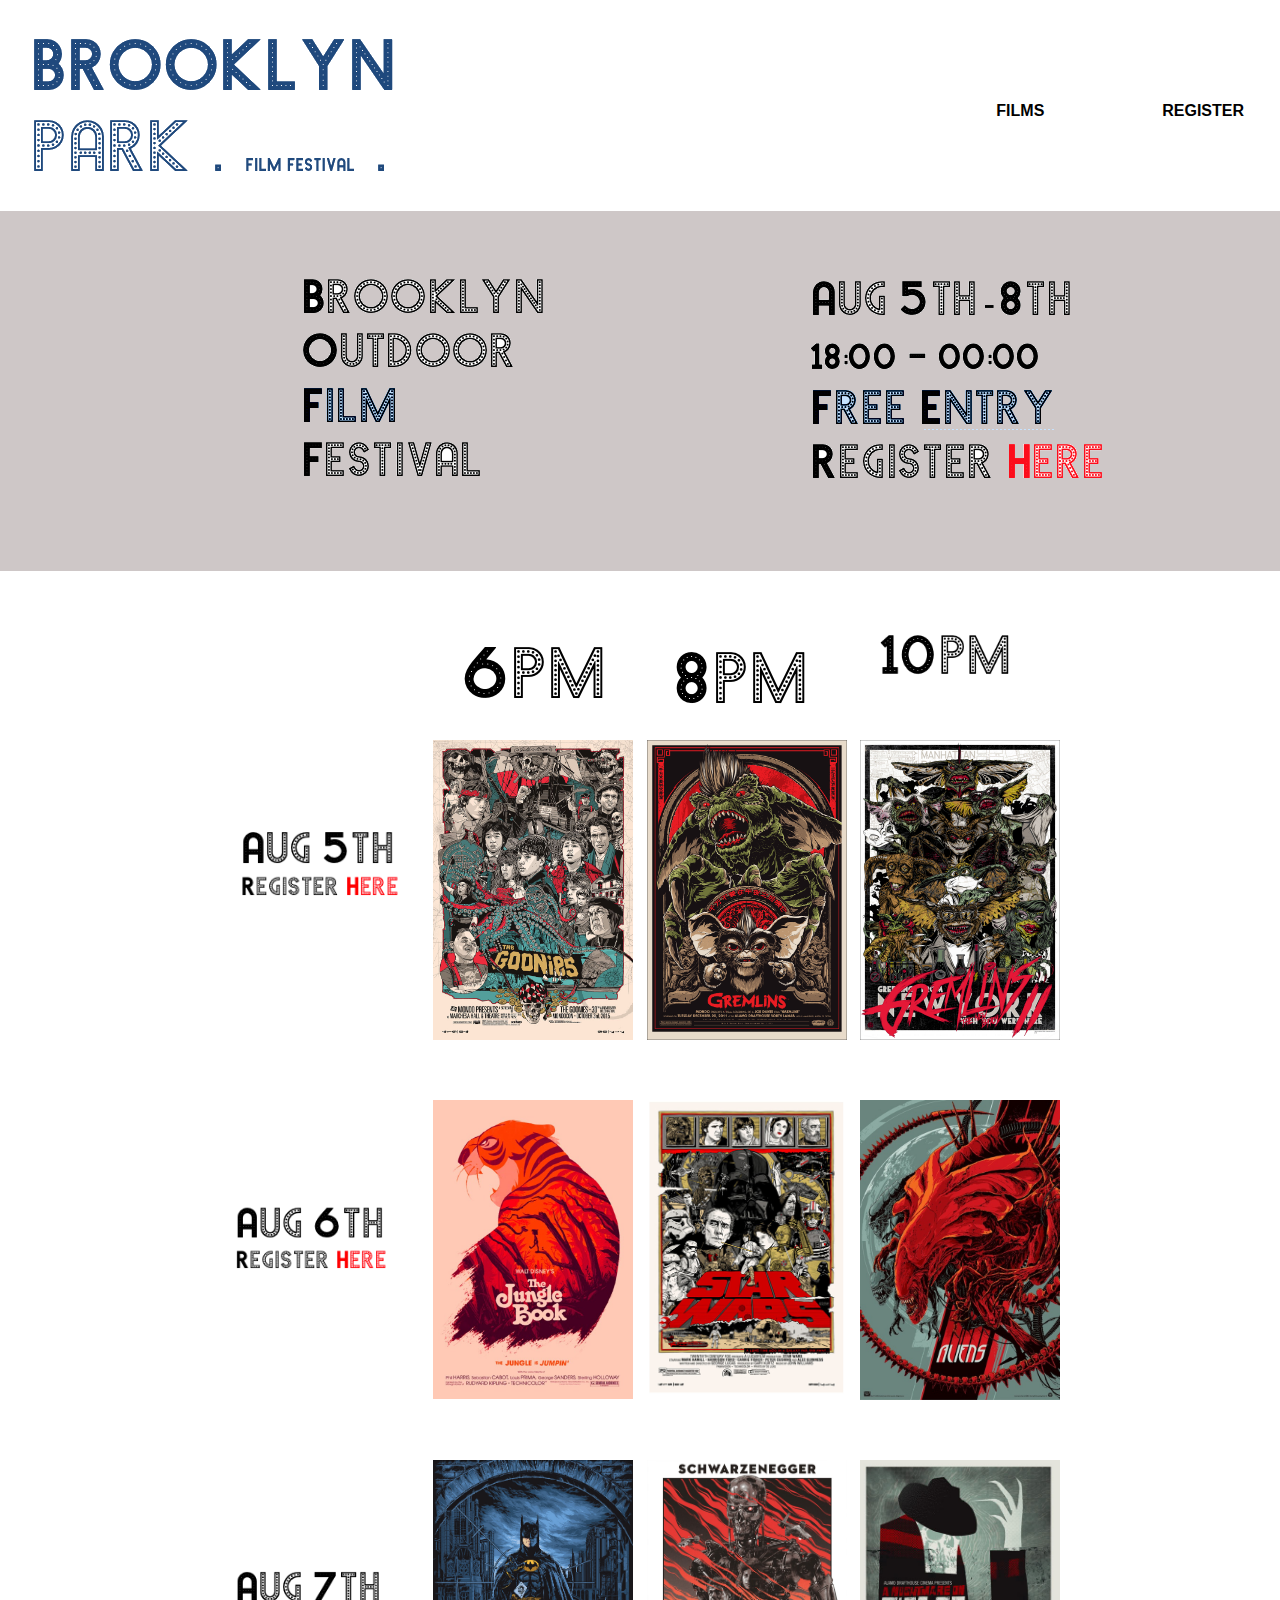
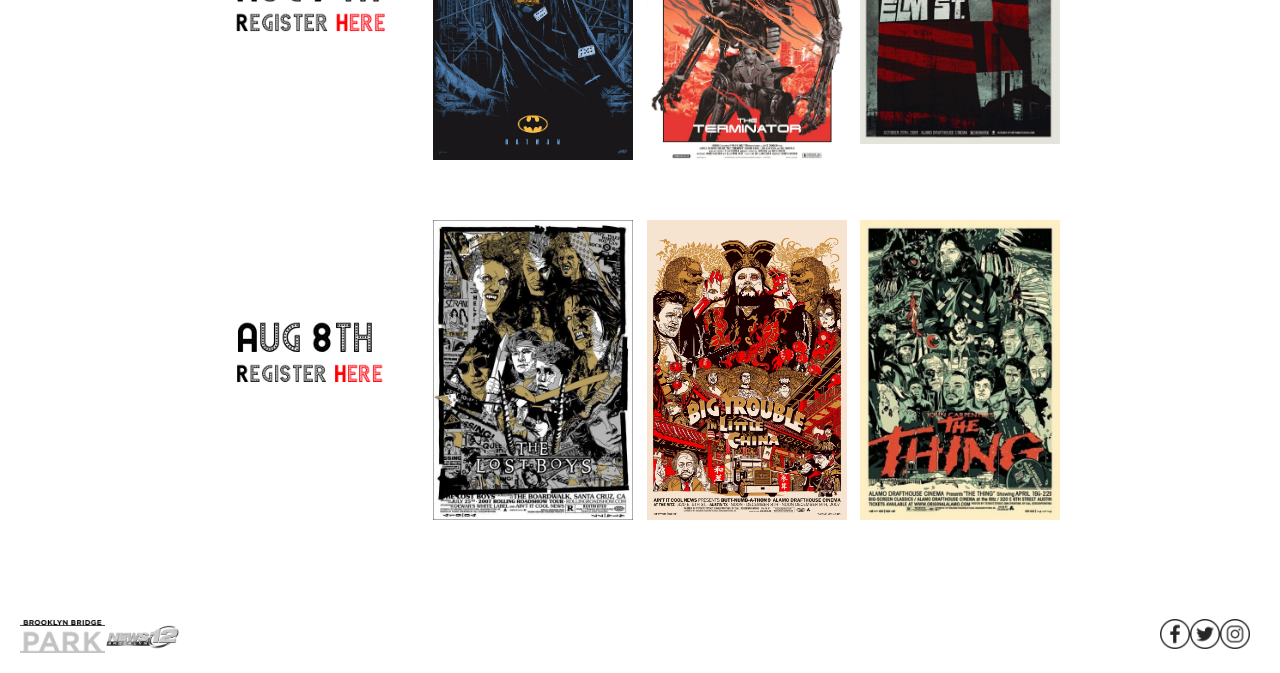
<file: films.html>
<!DOCTYPE html>
<html lang="en">

<head>
    <meta charset="UTF-8">
    <meta name="viewport" content="width=device-width, initial-scale=1.0">
    <meta http-equiv="X-UA-Compatible" content="ie=edge">
    <title>Brooklyn Outdoor Film Festival</title>
    <script src="https://code.jquery.com/jquery-3.3.1.slim.min.js"
        integrity="sha384-q8i/X+965DzO0rT7abK41JStQIAqVgRVzpbzo5smXKp4YfRvH+8abtTE1Pi6jizo"
        crossorigin="anonymous"></script>
    <script src="https://cdnjs.cloudflare.com/ajax/libs/popper.js/1.14.7/umd/popper.min.js"
        integrity="sha384-UO2eT0CpHqdSJQ6hJty5KVphtPhzWj9WO1clHTMGa3JDZwrnQq4sF86dIHNDz0W1"
        crossorigin="anonymous"></script>
    <link rel="stylesheet" href="https://stackpath.bootstrapcdn.com/bootstrap/4.3.1/css/bootstrap.min.css"
        integrity="sha384-ggOyR0iXCbMQv3Xipma34MD+dH/1fQ784/j6cY/iJTQUOhcWr7x9JvoRxT2MZw1T" crossorigin="anonymous">
    <script src="https://stackpath.bootstrapcdn.com/bootstrap/4.3.1/js/bootstrap.min.js"
        integrity="sha384-JjSmVgyd0p3pXB1rRibZUAYoIIy6OrQ6VrjIEaFf/nJGzIxFDsf4x0xIM+B07jRM"
        crossorigin="anonymous"></script>
    <link rel="stylesheet" type="text/css" href="styles.css">
    <link rel="stylesheet" type="text/css" href="https://maxcdn.bootstrapcdn.com/bootstrap/3.3.1/css/bootstrap.min.css">
    <script type="text/javascript" src="https://ajax.googleapis.com/ajax/libs/jquery/3.3.1/jquery.min.js"></script>
    <script type="text/javascript" src="index.js"></script>
</head>


<body>
    <header>
        <a href="home.html"><img src="images/brooklynfilmlogo.png" alt="logo" class="logo"></a>
        <nav>
            <ul>
                <li><a href="films.html">Films</a></li>
                <li><a href="register.html">register</a></li>
            </ul>
        </nav>
    </header>



    <section class="films">
        <figure class="film-item">
            <a class="lightbox"><img src="images/goonies.jpg" style="width:200px"></a>
            <figcaption class="film-desc">
                <p>click poster for more info</p>
            </figcaption>
        </figure>
        <figure class="film-item">
            <a class="lightbox1"><img src="images/gremlins.jpg" style="width:200px"></a>
            <figcaption class="film-desc">
                <p>click poster for more info</p>
            </figcaption>
        </figure>
        <figure class="film-item">
            <a class="lightbox2"><img src="images/Gremlins-2.jpg" style="width:200px"></a>
            <figcaption class="film-desc">
                <p>click poster for more info</p>
            </figcaption>
        </figure>
        <figure class="film-item">
            <a class="lightbox3"><img src="images/Jungle+Book.jpg" style="width:200px"></a>
            <figcaption class="film-desc">
                <p>click poster for more info</p>
            </figcaption>
        </figure>
        <figure class="film-item">
            <a class="lightbox4"><img src="images/StarWars.jpg" style="width:200px"></a>
            <figcaption class="film-desc">
                <p>click poster for more info</p>
            </figcaption>
        </figure>
        <figure class="film-item">
            <a class="lightbox5"><img src="images/alien.jpg" style="width:200px"></a>
            <figcaption class="film-desc">
                <p>click poster for more info</p>
            </figcaption>
        </figure>
        <figure class="film-item">
            <a class="lightbox6"><img src="images/bats.jpg" style="width:200px"></a>
            <figcaption class="film-desc">
                <p>click poster for more info</p>
        </figure>
        <figure class="film-item">
            <a class="lightbox7"><img src="images/terminator.jpg" style="width:200px"></a>
            <figcaption class="film-desc">
                <p>click poster for more info</p>
            </figcaption>
        </figure>
        <figure class="film-item">
            <a class="lightbox8"><img src="images/Nightmare.jpg" style="width:200px"></a>
            <figcaption class="film-desc">
                <p>click poster for more info</p>
            </figcaption>
        </figure>
        <figure class="film-item">
            <a class="lightbox9"><img src="images/lost.jpg" style="width:200px"></a>
            <figcaption class="film-desc">
                <p>click poster for more info</p>
            </figcaption>
        </figure>
        <figure class="film-item">
            <a class="lightbox10"><img src="images/china.jpg" style="width:200px"></a>
            <figcaption class="film-desc">
                <p>click poster for more info</p>
            </figcaption>
        </figure>
        <figure class="film-item">
            <a class="lightbox11"><img src="images/The.Thing.jpg" style="width:200px"></a>
            <figcaption class="film-desc">
                <p>click poster for more info</p>
            </figcaption>
        </figure>
    </section>
    <div class="containergrid">

        <header id="a"><a href="home.html"><img src="images/boff.png"></a></header>
        <header id="b"><a href="register.html"><img src="images/free.png"></a></header>
        <section id="c">
            <div id="6pm"><img src="images/6pm.png"></div>
        </section>
        <section id="d">
            <div id="8pm"><img src="images/8pm.png"></div>
        </section>
        <section id="e">
            <div id="10pm"><img src="images/10pm.png"></div>
        </section>
        <section id="f">
            <div id="one"><a href="register.html"><img src="images/Screenshot 2019-01-28 at 13.03.58.png"></a></div>
        </section>
        <section id="g">
            <div id="two"><a class="lightbox"><img src="images/goonies.jpg" style="width:200px"></a></div>
        </section>
        <section id="h">
            <div id="three"> <a class="lightbox3"><img src="images/Jungle+Book.jpg" style="width:200px"></a> </div>
        </section>
        <section id="i">
            <div id="four"><a class="lightbox9"><img src="images/lost.jpg" style="width:200px"></a></div>
        </section>
        <section id="j">
            <div id="five"> <a href="register.html"><img src="images/Screenshot 2019-01-28 at 13.04.01.png"></a></div>
        </section>
        <section id="k">
            <div id="six"><a class="lightbox1"><img src="images/gremlins.jpg" style="width:200px"></a></div>
        </section>
        <section id="l">
            <div id="seven"><a class="lightbox4"><img src="images/StarWars.jpg" style="width:200px"></a></div>
        </section>
        <section id="m">
            <div id="eight"><a class="lightbox7"><img src="images/terminator.jpg" style="width:200px"></a></div>
        </section>
        <section id="n">
            <div id="nine"><a href="register.html"><img src="images/Screenshot 2019-01-28 at 13.04.03.png"></a> </div>
        </section>
        <section id="o">
            <div id="ten"> <a class="lightbox6"><img src="images/bats.jpg" style="width:200px"></a></div>
        </section>
        <section id="p">
            <div id="eleven"><a class="lightbox2"><img src="images/Gremlins-2.jpg" style="width:200px"></a></div>
        </section>
        <section id="q">
            <div id="twelve"><a class="lightbox11"><img src="images/The.Thing.jpg" style="width:200px"></a></div>
        </section>
        <section id="r">
            <div id="thteen"><a href="register.html"><img src="images/Screenshot 2019-01-28 at 13.04.06.png"> </a></div>
        </section>
        <section id="s">
            <div id="frteen"><a class="lightbox8"><img src="images/Nightmare.jpg" style="width:200px"></a> </div>
        </section>
        <section id="t">
            <div id="ffteen"><a class="lightbox10"><img src="images/china.jpg" style="width:200px"></a></div>
        </section>
        <section id="u">
            <div id="sxteen"><a class="lightbox5"><img src="images/alien.jpg" style="width:200px"></a> </div>
        </section>
        <section id="v"></section>
        <section id="v1"></section>
        <section id="w"></section>
        <section id="ww"></section>
        <section id="vv"></section>

    </div>
    <div class="backdrop"></div>
    <div class="box">
        <div class="close"><br><br><br></div><img src="images/goonies.jpg" style="width:750px">
        <br><br>
        <div class="text">Old-fashioned yarn about a band of adventurous kids who take on the might of a property
            developing company which plans to destroy their home to build a country club. When the children discover an
            old
            pirate map in the attic, they follow it into an underground cavern in search of lost treasure but come up
            against plenty of dangerous obstacles along the way.<br><br></div>
        <iframe width="560" height="315" src="https://www.youtube.com/embed/hJ2j4oWdQtU" frameborder="0"
            allow="accelerometer; autoplay; encrypted-media; gyroscope; picture-in-picture" allowfullscreen></iframe>


    </div>

    <div class="backdrop3"></div>
    <div class="box3">
        <div class="close3"><br><br><br></div><img src="images/Jungle+Book.jpg" style="width:750px">
        <br><br>
        <div class="text">Raised by a family of wolves since birth, Mowgli (Neel Sethi) must leave the only home he's
            <br>ever known when the fearsome tiger Shere Khan (Idris Elba) unleashes his mighty roar. <br>Guided by a
            no-nonsense panther (Ben Kingsley) and a free-spirited bear (Bill Murray), the <br>young boy meets an array
            of
            jungle animals, including a slithery python and a smooth-talking <br>ape. Along the way, Mowgli learns
            valuable
            life lessons as his epic journey of self-discovery leads to fun and adventure. <br><br></div>
        <iframe width="560" height="315" src="https://www.youtube.com/embed/nop1VpOevMw" frameborder="0"
            allow="accelerometer; autoplay; encrypted-media; gyroscope; picture-in-picture" allowfullscreen></iframe>

    </div>

    <div class="backdrop9"></div>
    <div class="box9">
        <div class="close9"><br><br><br></div><img src="images/lost.jpg" style="width:750px">
        <br><br>
        <div class="text">Teenage brothers Michael (Jason Patric) and Sam (Corey Haim) move with their mother (Dianne
            Wiest) to a small town in northern California. While the younger Sam meets a pair of kindred spirits in
            geeky comic-book nerds Edward (Corey Feldman) and Alan (Jamison Newlander), the angst-ridden Michael soon
            falls for Star (Jami Gertz) -- who turns out to be in thrall to David (Kiefer Sutherland), leader of a local
            gang of vampires. Sam and his new friends must save Michael and Star from the undead.<br><br></div>
        <iframe width="560" height="315" src="https://www.youtube.com/embed/5WlON7r0m7E" frameborder="0"
            allow="accelerometer; autoplay; encrypted-media; gyroscope; picture-in-picture" allowfullscreen></iframe>

    </div>

    <div class="backdrop1"></div>
    <div class="box1">
        <div class="close1"><br><br><br></div><img src="images/gremlins.jpg" style="width:750px">
        <br><br>
        <div class="text">A gadget salesman is looking for a special gift for his son and finds one at a store in
            Chinatown. <br>The shopkeeper is reluctant to sell him the `mogwai' but sells it to him with the <br>warning
            to
            never expose him to bright light, water, or to feed him after midnight. All of this <br> happens and the
            result
            is a gang of gremlins that decide to tear up the town on Christmas Eve. <br> <br></div>
        <iframe width="560" height="315" src="https://www.youtube.com/embed/XBEVwaJEgaA" frameborder="0"
            allow="accelerometer; autoplay; encrypted-media; gyroscope; picture-in-picture" allowfullscreen></iframe>
    </div>

    <div class="backdrop4"></div>
    <div class="box4">
        <div class="close4"><br><br><br></div><img src="images/StarWars.jpg" style="width:750px">
        <br><br>
        <div class="text">The Imperial Forces -- under orders from cruel Darth Vader (David Prowse) -- hold Princess
            Leia
            (Carrie Fisher) <br>hostage, in their efforts to quell the rebellion against the Galactic Empire. <br>Luke
            Skywalker (Mark Hamill) and Han Solo (Harrison Ford), captain of the Millennium Falcon,<br> work together
            with
            the companionable droid duo R2-D2 (Kenny Baker) and C-3PO (Anthony Daniels)<br> to rescue the beautiful
            princess, help the Rebel Alliance, and restore <br>freedom and justice to the Galaxy. <br><br></div>
        <iframe width="560" height="315" src="https://www.youtube.com/embed/1g3_CFmnU7k" frameborder="0"
            allow="accelerometer; autoplay; encrypted-media; gyroscope; picture-in-picture" allowfullscreen></iframe>
    </div>

    <div class="backdrop7"></div>
    <div class="box7">
        <div class="close7"><br><br><br></div><img src="images/terminator.jpg" style="width:750px">
        <br><br>
        <div class="text">Disguised as a human, a cyborg assassin known as a Terminator (Arnold Schwarzenegger) travels
            from 2029 to 1984<br> to kill Sarah Connor (Linda Hamilton). Sent to protect Sarah is Kyle Reese
            <br>(Michael
            Biehn), who divulges the coming of Skynet, an artificial intelligence system that <br>will spark a nuclear
            holocaust. Sarah is targeted because Skynet knows that her unborn <br>son will lead the fight against them.
            With
            the virtually unstoppable Terminator <br>in hot pursuit, she and Kyle attempt to escape.<br><br></div>
        <iframe width="560" height="315" src="https://www.youtube.com/embed/k64P4l2Wmeg" frameborder="0"
            allow="accelerometer; autoplay; encrypted-media; gyroscope; picture-in-picture" allowfullscreen></iframe>
    </div>

    <div class="backdrop6"></div>
    <div class="box6">
        <div class="close6"><br><br><br></div><img src="images/bats.jpg" style="width:750px">
        <br><br>
        <div class="text">Having witnessed his parents' brutal murder as a child, millionaire philanthropist Bruce Wayne
            (Michael Keaton) <br>fights crime in Gotham City disguised as Batman, a costumed hero who strikes <br>fear
            into
            the hearts of villains. But when a deformed madman who calls himself "The Joker"<br> (Jack Nicholson) seizes
            control of Gotham's criminal underworld, Batman must face his<br> most ruthless nemesis ever while
            protecting
            both his identity<br> and his love interest, reporter Vicki Vale (Kim Basinger).<br><br></div>
        <iframe width="560" height="315" src="https://www.youtube.com/embed/dgC9Q0uhX70" frameborder="0"
            allow="accelerometer; autoplay; encrypted-media; gyroscope; picture-in-picture" allowfullscreen></iframe>

    </div>

    <div class="backdrop2"></div>
    <div class="box2">
        <div class="close2"><br><br><br></div><img src="images/Gremlins-2.jpg" style="width:750px">
        <br><br>
        <div class="text">The magical collectibles store that Gizmo calls home has just been destroyed, and the tiny
            monster finds his way <br>into a newly erected skyscraper. Billy Peltzer (Zach Galligan) and his
            <br>bride-to-be, Kate (Phoebe Cates), who have previously dealt with Gremlins run amok, discover <br>that
            Gizmo
            and an impish legion of reptilian pals are inhabiting the downtown building. The <br>couple tries to stop
            the
            creatures from escaping into New York City,<br> but this new batch of beasts might be uncontrollable.
            <br><br></div>
        <iframe width="560" height="315" src="https://www.youtube.com/embed/AdCp0qLqnCY" frameborder="0"
            allow="accelerometer; autoplay; encrypted-media; gyroscope; picture-in-picture" allowfullscreen></iframe>
    </div>

    <div class="backdrop5"></div>
    <div class="box5">
        <div class="close5"><br><br><br></div><img src="images/alien.jpg" style="width:750px">
        <br><br>
        <div class="text">After floating in space for 57 years, Lt. Ripley's (Sigourney Weaver) shuttle is found by a
            deep space salvage team. <br>Upon arriving at LV-426, the marines find only one survivor, a nine year old
            girl
            <br>named Newt (Carrie Henn). But even these battle-hardened marines with all the<br> latest weaponry are no
            match for the hundreds of aliens that have invaded the colony.
            <br><br></div>
        <iframe width="560" height="315" src="https://www.youtube.com/embed/XKSQmYUaIyE" frameborder="0"
            allow="accelerometer; autoplay; encrypted-media; gyroscope; picture-in-picture" allowfullscreen></iframe>
    </div>

    <div class="backdrop8"></div>
    <div class="box8">
        <div class="close8"><br><br><br></div><img src="images/Nightmare.jpg" style="width:750px">
        <br><br>
        <div class="text">In Wes Craven's classic slasher film, several Midwestern teenagers fall prey to Freddy Krueger
            (Robert Englund),<br> a disfigured midnight mangler who preys on the teenagers in their dreams -- which,<br>
            in
            turn, kills them in reality. After investigating the phenomenon, Nancy (Heather Langenkamp) begins to
            suspect
            <br>that a dark secret kept by her and her friends' parents may be the key to unraveling the mystery,<br>
            but
            can Nancy and her boyfriend Glen (Johnny Depp) solve the puzzle before it's too late?
            <br> <br></div>
        <iframe width="560" height="315" src="https://www.youtube.com/embed/jdb_HSvf2Zk" frameborder="0"
            allow="accelerometer; autoplay; encrypted-media; gyroscope; picture-in-picture" allowfullscreen></iframe>
    </div>

    <div class="backdrop10"></div>
    <div class="box10">
        <div class="close10"><br><br><br></div><img src="images/china.jpg" style="width:750px">
        <br><br>
        <div class="text">Kurt Russell plays hard-boiled truck driver Jack Burton, who gets caught in a bizarre conflict
            within, and <br>underneath, San Francisco's Chinatown. An ancient Chinese prince and<br> Chinatown crime
            lord
            has kidnapped a beautiful green-eyed woman, who is the fiancee to Jack's best friend. Jack must<br> help his
            friend rescue the girl before the evil Lo Pan uses her to break the ancient <br>curse that keeps him a
            fleshless
            and immortal spirit.
            <br><br></div>
        <iframe width="560" height="315" src="https://www.youtube.com/embed/592EiTD2Hgo" frameborder="0"
            allow="accelerometer; autoplay; encrypted-media; gyroscope; picture-in-picture" allowfullscreen></iframe>
    </div>

    <div class="backdrop11"></div>
    <div class="box11">
        <div class="close11"><br><br><br></div><img src="images/The.Thing.jpg" style="width:750px">
        <br><br>
        <div class="text">In remote Antarctica, a group of American research scientists are disturbed at their base
            camp<br> by a helicopter shooting at a sled dog. When they take in the dog, it brutally attacks both
            <br>human
            beings and canines in the camp and they discover that the beast can assume the shape of its victims. A
            resourceful helicopter pilot <br>(Kurt Russell) and the camp doctor (Richard Dysart) lead the camp crew in a
            desperate, <br>gory battle against the vicious creature before it picks them all off, one by one.
            <br><br></div>
        <iframe width="560" height="315" src="https://www.youtube.com/embed/p35JDJLa9ec" frameborder="0"
            allow="accelerometer; autoplay; encrypted-media; gyroscope; picture-in-picture" allowfullscreen></iframe>
    </div>

    <div id="wrapper">


        <div class="partners">
            <a href="https://www.brooklynbridgepark.org/"><img src="images/bbp bnw.png" width="150" height="50"
                    class="brooklyn park logo" style="margin-right: 20px;"></a>
            <a href="http://brooklyn.news12.com/"><img src="images/news bnw.png" width="150" height="50"
                    class="brooklyn park logo"></a>
        </div>
        <div class="footer1">
            <a href="https://www.facebook.com/"><img src="images/Facebook.png" width="50" height="50" class="Facebook"
                    style="margin-right: 10px;"></a>
            <a href="https://www.twitter.com/"><img src="images/Twitter.png" width="50" height="50" class="Twitter"
                    style="margin-right: 10px;"></a>
            <a href="https://www.Instagram.com/"><img src="images/Instagram.png" width="50" height="50"
                    class="Instagram" style="margin-right: 10px;"></a>
        </div>

    </div>

</body>

</html>
</file>
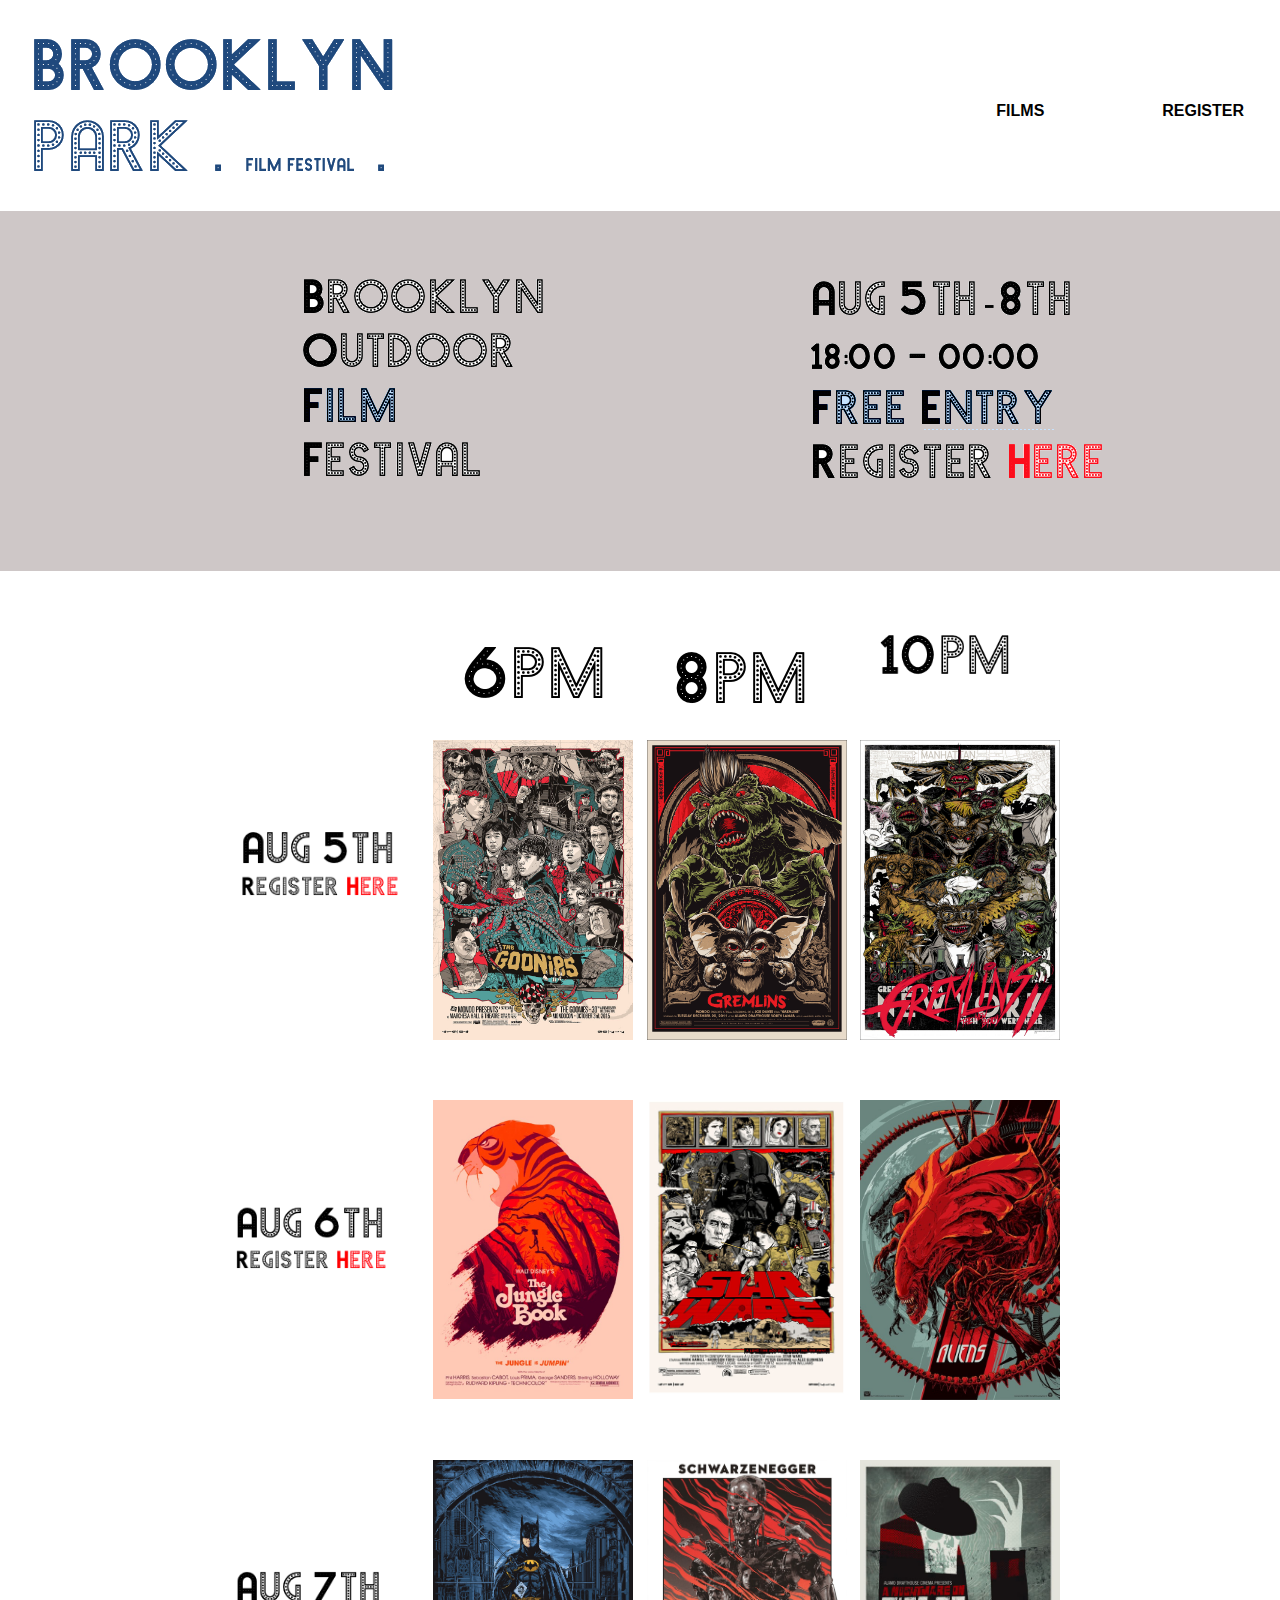
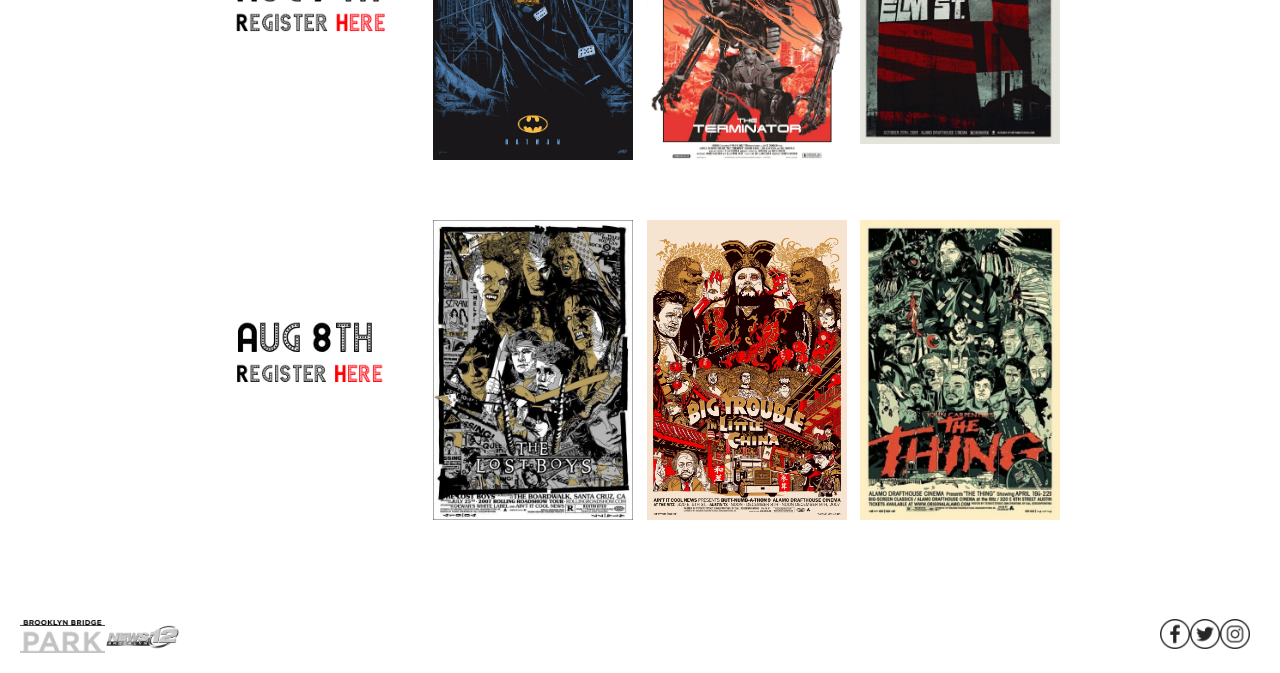
<file: films2.html>
<!DOCTYPE html>
<html lang="en">

<head>
    <meta charset="UTF-8">
    <meta name="viewport" content="width=device-width, initial-scale=1.0">
    <meta http-equiv="X-UA-Compatible" content="ie=edge">
    <title>Brooklyn Outdoor Film Festival</title>
    <script src="https://code.jquery.com/jquery-3.3.1.slim.min.js"
        integrity="sha384-q8i/X+965DzO0rT7abK41JStQIAqVgRVzpbzo5smXKp4YfRvH+8abtTE1Pi6jizo"
        crossorigin="anonymous"></script>
    <script src="https://cdnjs.cloudflare.com/ajax/libs/popper.js/1.14.7/umd/popper.min.js"
        integrity="sha384-UO2eT0CpHqdSJQ6hJty5KVphtPhzWj9WO1clHTMGa3JDZwrnQq4sF86dIHNDz0W1"
        crossorigin="anonymous"></script>
    <link rel="stylesheet" href="https://stackpath.bootstrapcdn.com/bootstrap/4.3.1/css/bootstrap.min.css"
        integrity="sha384-ggOyR0iXCbMQv3Xipma34MD+dH/1fQ784/j6cY/iJTQUOhcWr7x9JvoRxT2MZw1T" crossorigin="anonymous">
    <script src="https://stackpath.bootstrapcdn.com/bootstrap/4.3.1/js/bootstrap.min.js"
        integrity="sha384-JjSmVgyd0p3pXB1rRibZUAYoIIy6OrQ6VrjIEaFf/nJGzIxFDsf4x0xIM+B07jRM"
        crossorigin="anonymous"></script>
    <link rel="stylesheet" type="text/css" href="styles2.css">
    <link rel="stylesheet" type="text/css" href="https://maxcdn.bootstrapcdn.com/bootstrap/3.3.1/css/bootstrap.min.css">
    <script type="text/javascript" src="https://ajax.googleapis.com/ajax/libs/jquery/3.3.1/jquery.min.js"></script>
    <script type="text/javascript" src="index.js"></script>
</head>


<body>
    <header>
        <a href="indextwo.html"><img src="images/brooklynfilmlogo.png" alt="logo" class="logo"></a>
        <nav>
            <ul>
                <li><a href="films2.html">Films</a></li>
                <li><a href="register.html">register</a></li>
            </ul>
        </nav>
    </header>



    <section class="films">
        <figure class="film-item">
                <a class="lightbox"><img src="images/goonies.jpg" style="width:200px"></a>
            <figcaption class="film-desc">
                <p>click poster for more info</p>
            </figcaption>
        </figure>
        <figure class="film-item">
                <a class="lightbox1"><img src="images/gremlins.jpg" style="width:200px"></a>
                <figcaption class="film-desc">
                    <p>click poster for more info</p>
                </figcaption>
            </figure>
            <figure class="film-item">
                    <a class="lightbox2"><img src="images/Gremlins-2.jpg" style="width:200px"></a>
                    <figcaption class="film-desc">
                        <p>click poster for more info</p>
                    </figcaption>
                </figure>
                <figure class="film-item">
                        <a class="lightbox3"><img src="images/Jungle+Book.jpg" style="width:200px"></a>
                        <figcaption class="film-desc">
                            <p>click poster for more info</p>
                        </figcaption>
                    </figure>
                    <figure class="film-item">
                            <a class="lightbox4"><img src="images/StarWars.jpg" style="width:200px"></a>
                            <figcaption class="film-desc">
                                <p>click poster for more info</p>
                            </figcaption>
                        </figure>
                        <figure class="film-item">
                                <a class="lightbox5"><img src="images/alien.jpg" style="width:200px"></a>
                                <figcaption class="film-desc">
                                    <p>click poster for more info</p>
                                </figcaption>
                            </figure>
                            <figure class="film-item">
                                    <a class="lightbox6"><img src="images/bats.jpg" style="width:200px"></a>
                                    <figcaption class="film-desc">
                                        <p>click poster for more info</p>
                                </figure>
                                <figure class="film-item">
                                        <a class="lightbox7"><img src="images/terminator.jpg" style="width:200px"></a>
                                        <figcaption class="film-desc">
                                            <p>click poster for more info</p>
                                        </figcaption>
                                    </figure>
                                    <figure class="film-item">
                                            <a class="lightbox8"><img src="images/Nightmare.jpg" style="width:200px"></a>
                                            <figcaption class="film-desc">
                                                <p>click poster for more info</p>
                                            </figcaption>
                                        </figure>
                                        <figure class="film-item">
                                                <a class="lightbox9"><img src="images/lost.jpg" style="width:200px"></a>
                                                <figcaption class="film-desc">
                                                    <p>click poster for more info</p>
                                                </figcaption>
                                            </figure>
                                            <figure class="film-item">
                                                    <a class="lightbox10"><img src="images/china.jpg" style="width:200px"></a>
                                                    <figcaption class="film-desc">
                                                        <p>click poster for more info</p>
                                                    </figcaption>
                                                </figure>
                                                <figure class="film-item">
                                                        <a class="lightbox11"><img src="images/The.Thing.jpg" style="width:200px"></a>
                                                        <figcaption class="film-desc">
                                                            <p>click poster for more info</p>
                                                        </figcaption>
                                                    </figure>
    </section>
    <div class="containergrid">

        <header id="a"><a href="index.html"><img src="images/boff.png"></a></header>
        <header id="b"><a href="register.html"><img src="images/free.png"></a></header>
        <section id="c">
            <div id="6pm"><img src="images/6pm.png"></div>
        </section>
        <section id="d">
            <div id="8pm"><img src="images/8pm.png"></div>
        </section>
        <section id="e">
            <div id="10pm"><img src="images/10pm.png"></div>
        </section>
        <section id="f">
            <div id="one"><a href="register.html"><img src="images/Screenshot 2019-01-28 at 13.03.58.png"></a></div>
        </section>
        <section id="g">
            <div id="two"><a class="lightbox"><img src="images/goonies.jpg" style="width:200px"></a></div>
        </section>
        <section id="h">
            <div id="three"> <a class="lightbox3"><img src="images/Jungle+Book.jpg" style="width:200px"></a> </div>
        </section>
        <section id="i">
            <div id="four"><a class="lightbox9"><img src="images/lost.jpg" style="width:200px"></a></div>
        </section>
        <section id="j">
            <div id="five"> <a href="register.html"><img src="images/Screenshot 2019-01-28 at 13.04.01.png"></a></div>
        </section>
        <section id="k">
            <div id="six"><a class="lightbox1"><img src="images/gremlins.jpg" style="width:200px"></a></div>
        </section>
        <section id="l">
            <div id="seven"><a class="lightbox4"><img src="images/StarWars.jpg" style="width:200px"></a></div>
        </section>
        <section id="m">
            <div id="eight"><a class="lightbox7"><img src="images/terminator.jpg" style="width:200px"></a></div>
        </section>
        <section id="n">
            <div id="nine"><a href="register.html"><img src="images/Screenshot 2019-01-28 at 13.04.03.png"></a> </div>
        </section>
        <section id="o">
            <div id="ten"> <a class="lightbox6"><img src="images/bats.jpg" style="width:200px"></a></div>
        </section>
        <section id="p">
            <div id="eleven"><a class="lightbox2"><img src="images/Gremlins-2.jpg" style="width:200px"></a></div>
        </section>
        <section id="q">
            <div id="twelve"><a class="lightbox11"><img src="images/The.Thing.jpg" style="width:200px"></a></div>
        </section>
        <section id="r">
            <div id="thteen"><a href="register.html"><img src="images/Screenshot 2019-01-28 at 13.04.06.png"> </a></div>
        </section>
        <section id="s">
            <div id="frteen"><a class="lightbox8"><img src="images/Nightmare.jpg" style="width:200px"></a> </div>
        </section>
        <section id="t">
            <div id="ffteen"><a class="lightbox10"><img src="images/china.jpg" style="width:200px"></a></div>
        </section>
        <section id="u">
            <div id="sxteen"><a class="lightbox5"><img src="images/alien.jpg" style="width:200px"></a> </div>
        </section>
        <section id="v"></section>
        <section id="v1"></section>
        <section id="w"></section>
        <section id="ww"></section>
        <section id="vv"></section>

    </div>
    <div class="backdrop"></div>
    <div class="box">
        <div class="close"><br><br><br></div><img src="images/goonies.jpg" style="width:750px">
        <br><br>
        <div class="text">Old-fashioned yarn about a band of adventurous kids who take on the might of a property
            developing company which plans to destroy their home to build a country club. When the children discover an
            old
            pirate map in the attic, they follow it into an underground cavern in search of lost treasure but come up
            against plenty of dangerous obstacles along the way.<br><br></div>
        <iframe width="560" height="315" src="https://www.youtube.com/embed/hJ2j4oWdQtU" frameborder="0"
            allow="accelerometer; autoplay; encrypted-media; gyroscope; picture-in-picture" allowfullscreen></iframe>


    </div>

    <div class="backdrop3"></div>
    <div class="box3">
        <div class="close3"><br><br><br></div><img src="images/Jungle+Book.jpg" style="width:750px">
        <br><br>
        <div class="text">Raised by a family of wolves since birth, Mowgli (Neel Sethi) must leave the only home he's
            <br>ever known when the fearsome tiger Shere Khan (Idris Elba) unleashes his mighty roar. <br>Guided by a
            no-nonsense panther (Ben Kingsley) and a free-spirited bear (Bill Murray), the <br>young boy meets an array
            of
            jungle animals, including a slithery python and a smooth-talking <br>ape. Along the way, Mowgli learns
            valuable
            life lessons as his epic journey of self-discovery leads to fun and adventure. <br><br></div>
        <iframe width="560" height="315" src="https://www.youtube.com/embed/nop1VpOevMw" frameborder="0"
            allow="accelerometer; autoplay; encrypted-media; gyroscope; picture-in-picture" allowfullscreen></iframe>

    </div>

    <div class="backdrop9"></div>
    <div class="box9">
        <div class="close9"><br><br><br></div><img src="images/lost.jpg" style="width:750px">
        <br><br>
        <div class="text">Teenage brothers Michael (Jason Patric) and Sam (Corey Haim) move with their mother (Dianne
            Wiest) to a small town in northern California. While the younger Sam meets a pair of kindred spirits in
            geeky comic-book nerds Edward (Corey Feldman) and Alan (Jamison Newlander), the angst-ridden Michael soon
            falls for Star (Jami Gertz) -- who turns out to be in thrall to David (Kiefer Sutherland), leader of a local
            gang of vampires. Sam and his new friends must save Michael and Star from the undead.<br><br></div>
            <iframe width="560" height="315" src="https://www.youtube.com/embed/5WlON7r0m7E" frameborder="0" allow="accelerometer; autoplay; encrypted-media; gyroscope; picture-in-picture" allowfullscreen></iframe>

    </div>

    <div class="backdrop1"></div>
    <div class="box1">
        <div class="close1"><br><br><br></div><img src="images/gremlins.jpg" style="width:750px">
        <br><br>
        <div class="text">A gadget salesman is looking for a special gift for his son and finds one at a store in
            Chinatown. <br>The shopkeeper is reluctant to sell him the `mogwai' but sells it to him with the <br>warning
            to
            never expose him to bright light, water, or to feed him after midnight. All of this <br> happens and the
            result
            is a gang of gremlins that decide to tear up the town on Christmas Eve. <br> <br></div>
        <iframe width="560" height="315" src="https://www.youtube.com/embed/XBEVwaJEgaA" frameborder="0"
            allow="accelerometer; autoplay; encrypted-media; gyroscope; picture-in-picture" allowfullscreen></iframe>
    </div>

    <div class="backdrop4"></div>
    <div class="box4">
        <div class="close4"><br><br><br></div><img src="images/StarWars.jpg" style="width:750px">
        <br><br>
        <div class="text">The Imperial Forces -- under orders from cruel Darth Vader (David Prowse) -- hold Princess
            Leia
            (Carrie Fisher) <br>hostage, in their efforts to quell the rebellion against the Galactic Empire. <br>Luke
            Skywalker (Mark Hamill) and Han Solo (Harrison Ford), captain of the Millennium Falcon,<br> work together
            with
            the companionable droid duo R2-D2 (Kenny Baker) and C-3PO (Anthony Daniels)<br> to rescue the beautiful
            princess, help the Rebel Alliance, and restore <br>freedom and justice to the Galaxy. <br><br></div>
        <iframe width="560" height="315" src="https://www.youtube.com/embed/1g3_CFmnU7k" frameborder="0"
            allow="accelerometer; autoplay; encrypted-media; gyroscope; picture-in-picture" allowfullscreen></iframe>
    </div>

    <div class="backdrop7"></div>
    <div class="box7">
        <div class="close7"><br><br><br></div><img src="images/terminator.jpg" style="width:750px">
        <br><br>
        <div class="text">Disguised as a human, a cyborg assassin known as a Terminator (Arnold Schwarzenegger) travels
            from 2029 to 1984<br> to kill Sarah Connor (Linda Hamilton). Sent to protect Sarah is Kyle Reese
            <br>(Michael
            Biehn), who divulges the coming of Skynet, an artificial intelligence system that <br>will spark a nuclear
            holocaust. Sarah is targeted because Skynet knows that her unborn <br>son will lead the fight against them.
            With
            the virtually unstoppable Terminator <br>in hot pursuit, she and Kyle attempt to escape.<br><br></div>
        <iframe width="560" height="315" src="https://www.youtube.com/embed/k64P4l2Wmeg" frameborder="0"
            allow="accelerometer; autoplay; encrypted-media; gyroscope; picture-in-picture" allowfullscreen></iframe>
    </div>

    <div class="backdrop6"></div>
    <div class="box6">
        <div class="close6"><br><br><br></div><img src="images/bats.jpg" style="width:750px">
        <br><br>
        <div class="text">Having witnessed his parents' brutal murder as a child, millionaire philanthropist Bruce Wayne
            (Michael Keaton) <br>fights crime in Gotham City disguised as Batman, a costumed hero who strikes <br>fear
            into
            the hearts of villains. But when a deformed madman who calls himself "The Joker"<br> (Jack Nicholson) seizes
            control of Gotham's criminal underworld, Batman must face his<br> most ruthless nemesis ever while
            protecting
            both his identity<br> and his love interest, reporter Vicki Vale (Kim Basinger).<br><br></div>
        <iframe width="560" height="315" src="https://www.youtube.com/embed/dgC9Q0uhX70" frameborder="0"
            allow="accelerometer; autoplay; encrypted-media; gyroscope; picture-in-picture" allowfullscreen></iframe>

    </div>

    <div class="backdrop2"></div>
    <div class="box2">
        <div class="close2"><br><br><br></div><img src="images/Gremlins-2.jpg" style="width:750px">
        <br><br>
        <div class="text">The magical collectibles store that Gizmo calls home has just been destroyed, and the tiny
            monster finds his way <br>into a newly erected skyscraper. Billy Peltzer (Zach Galligan) and his
            <br>bride-to-be, Kate (Phoebe Cates), who have previously dealt with Gremlins run amok, discover <br>that
            Gizmo
            and an impish legion of reptilian pals are inhabiting the downtown building. The <br>couple tries to stop
            the
            creatures from escaping into New York City,<br> but this new batch of beasts might be uncontrollable.
            <br><br></div>
        <iframe width="560" height="315" src="https://www.youtube.com/embed/AdCp0qLqnCY" frameborder="0"
            allow="accelerometer; autoplay; encrypted-media; gyroscope; picture-in-picture" allowfullscreen></iframe>
    </div>

    <div class="backdrop5"></div>
    <div class="box5">
        <div class="close5"><br><br><br></div><img src="images/alien.jpg" style="width:750px">
        <br><br>
        <div class="text">After floating in space for 57 years, Lt. Ripley's (Sigourney Weaver) shuttle is found by a
            deep space salvage team. <br>Upon arriving at LV-426, the marines find only one survivor, a nine year old
            girl
            <br>named Newt (Carrie Henn). But even these battle-hardened marines with all the<br> latest weaponry are no
            match for the hundreds of aliens that have invaded the colony.
            <br><br></div>
        <iframe width="560" height="315" src="https://www.youtube.com/embed/XKSQmYUaIyE" frameborder="0"
            allow="accelerometer; autoplay; encrypted-media; gyroscope; picture-in-picture" allowfullscreen></iframe>
    </div>

    <div class="backdrop8"></div>
    <div class="box8">
        <div class="close8"><br><br><br></div><img src="images/Nightmare.jpg" style="width:750px">
        <br><br>
        <div class="text">In Wes Craven's classic slasher film, several Midwestern teenagers fall prey to Freddy Krueger
            (Robert Englund),<br> a disfigured midnight mangler who preys on the teenagers in their dreams -- which,<br>
            in
            turn, kills them in reality. After investigating the phenomenon, Nancy (Heather Langenkamp) begins to
            suspect
            <br>that a dark secret kept by her and her friends' parents may be the key to unraveling the mystery,<br>
            but
            can Nancy and her boyfriend Glen (Johnny Depp) solve the puzzle before it's too late?
            <br> <br></div>
        <iframe width="560" height="315" src="https://www.youtube.com/embed/jdb_HSvf2Zk" frameborder="0"
            allow="accelerometer; autoplay; encrypted-media; gyroscope; picture-in-picture" allowfullscreen></iframe>
    </div>

    <div class="backdrop10"></div>
    <div class="box10">
        <div class="close10"><br><br><br></div><img src="images/china.jpg" style="width:750px">
        <br><br>
        <div class="text">Kurt Russell plays hard-boiled truck driver Jack Burton, who gets caught in a bizarre conflict
            within, and <br>underneath, San Francisco's Chinatown. An ancient Chinese prince and<br> Chinatown crime
            lord
            has kidnapped a beautiful green-eyed woman, who is the fiancee to Jack's best friend. Jack must<br> help his
            friend rescue the girl before the evil Lo Pan uses her to break the ancient <br>curse that keeps him a
            fleshless
            and immortal spirit.
            <br><br></div>
        <iframe width="560" height="315" src="https://www.youtube.com/embed/592EiTD2Hgo" frameborder="0"
            allow="accelerometer; autoplay; encrypted-media; gyroscope; picture-in-picture" allowfullscreen></iframe>
    </div>

    <div class="backdrop11"></div>
    <div class="box11">
        <div class="close11"><br><br><br></div><img src="images/The.Thing.jpg" style="width:750px">
        <br><br>
        <div class="text">In remote Antarctica, a group of American research scientists are disturbed at their base
            camp<br> by a helicopter shooting at a sled dog. When they take in the dog, it brutally attacks both
            <br>human
            beings and canines in the camp and they discover that the beast can assume the shape of its victims. A
            resourceful helicopter pilot <br>(Kurt Russell) and the camp doctor (Richard Dysart) lead the camp crew in a
            desperate, <br>gory battle against the vicious creature before it picks them all off, one by one.
            <br><br></div>
        <iframe width="560" height="315" src="https://www.youtube.com/embed/p35JDJLa9ec" frameborder="0"
            allow="accelerometer; autoplay; encrypted-media; gyroscope; picture-in-picture" allowfullscreen></iframe>
    </div>

    <div id="wrapper">
    

            <div class="partners">
              <a href="https://www.brooklynbridgepark.org/"><img src="images/bbp bnw.png" width="150" height="50" 
                  class="brooklyn park logo" style="margin-right: 20px;"></a>
              <a href="http://brooklyn.news12.com/"><img src="images/news bnw.png" width="150" height="50"
                  class="brooklyn park logo"></a>
            </div>
            <div class="footer1">
              <a href="https://www.facebook.com/"><img src="images/Facebook.png" width="50" height="50" class="Facebook"
                  style="margin-right: 10px;"></a>
              <a href="https://www.twitter.com/"><img src="images/Twitter.png" width="50" height="50" class="Twitter"
                  style="margin-right: 10px;"></a>
              <a href="https://www.Instagram.com/"><img src="images/Instagram.png" width="50" height="50" class="Instagram"
                  style="margin-right: 10px;"></a>
            </div>
          
        </div>

</body>

</html>
</file>
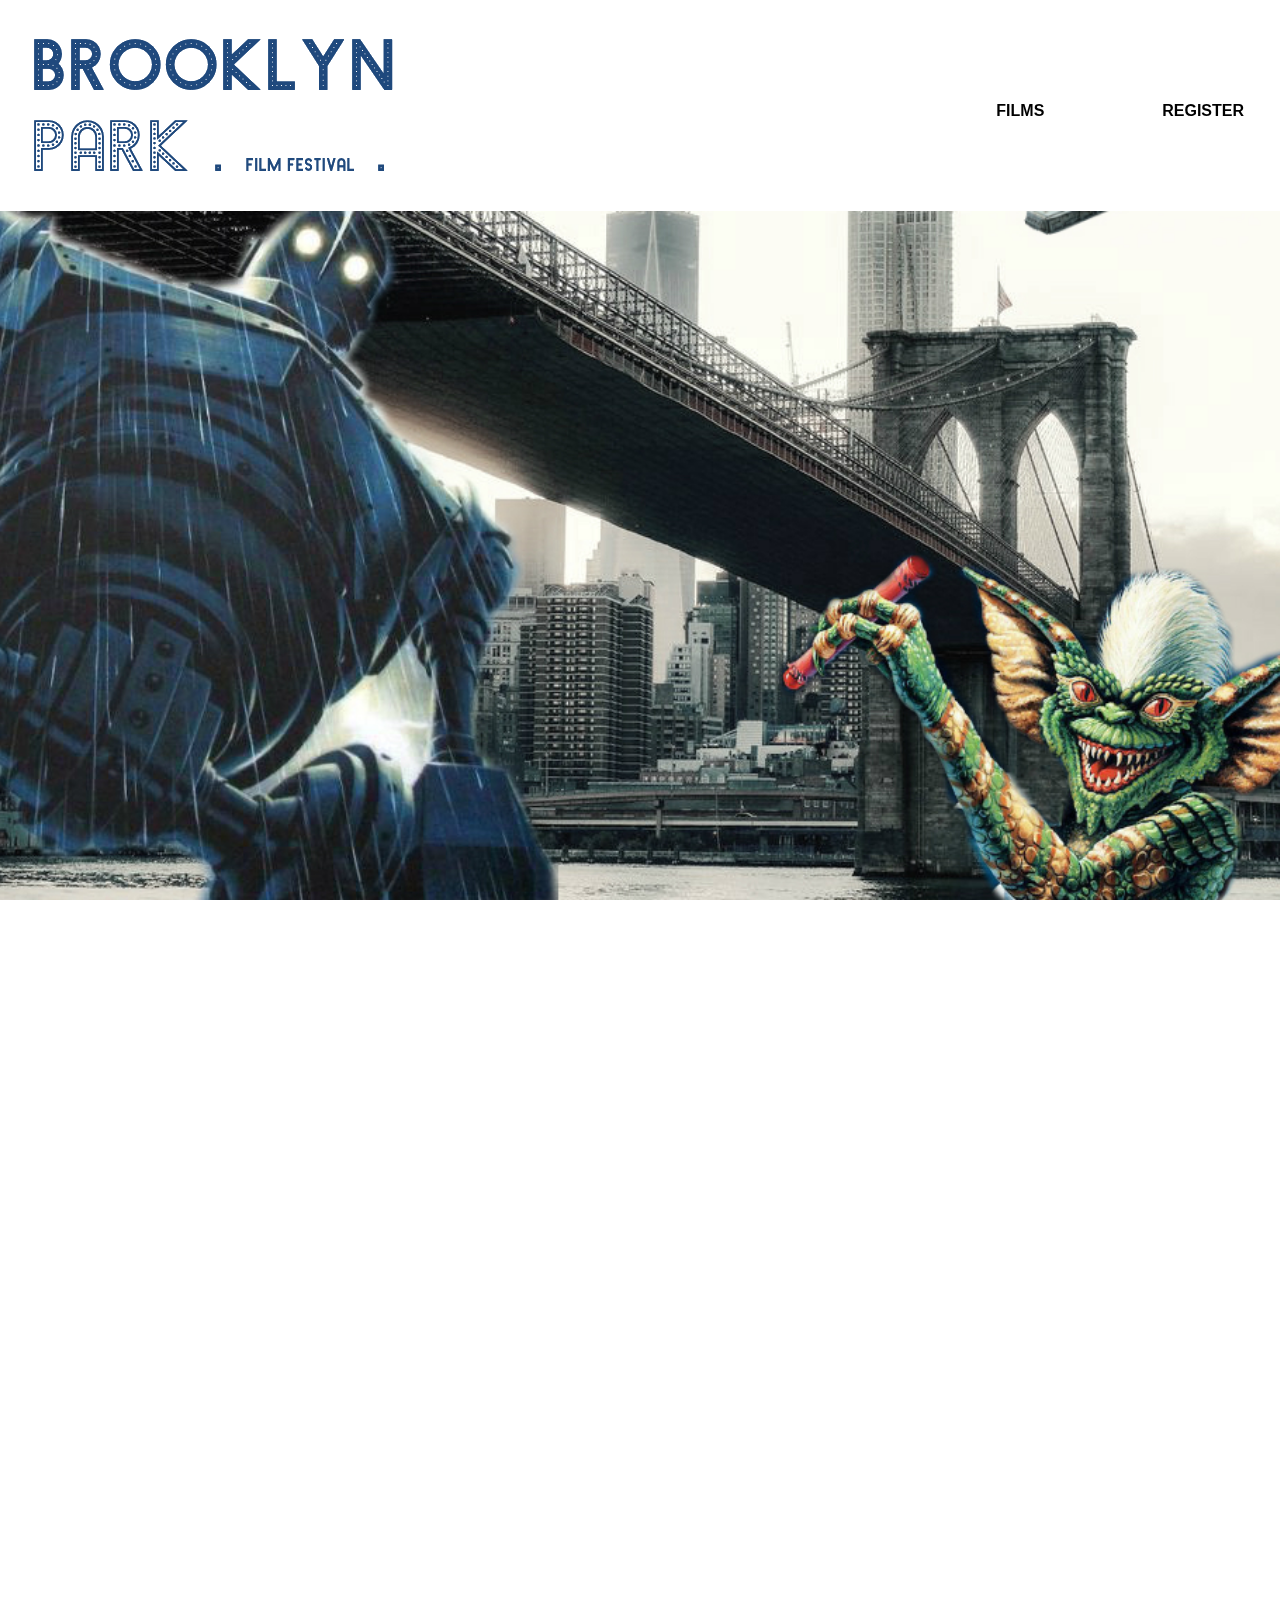
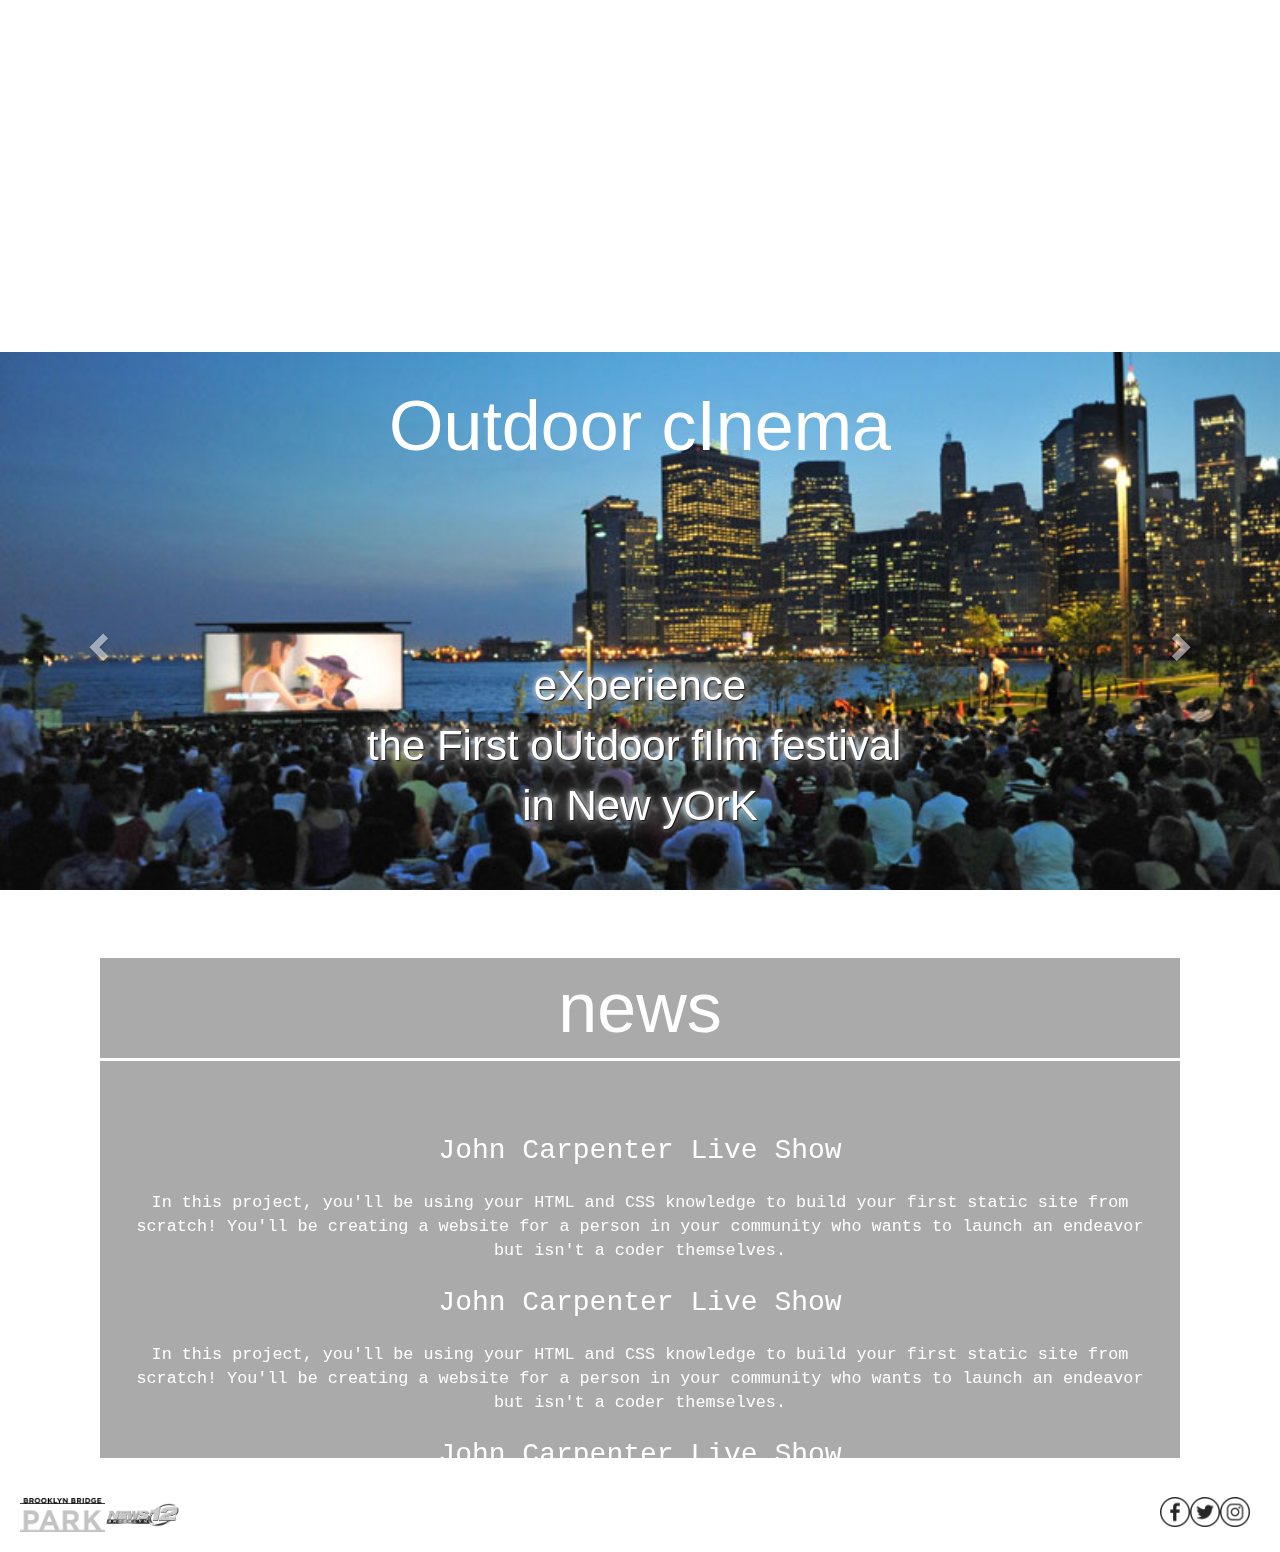
<file: home.html>
<!DOCTYPE html>
<html lang="en">

<head>
  <meta charset="UTF-8">
  <meta name="viewport" content="width=device-width, initial-scale=1.0">
  <meta http-equiv="X-UA-Compatible" content="ie=edge">
  <title>Brooklyn Outdoor Film Festival</title>
  <script src="https://code.jquery.com/jquery-3.3.1.slim.min.js"
    integrity="sha384-q8i/X+965DzO0rT7abK41JStQIAqVgRVzpbzo5smXKp4YfRvH+8abtTE1Pi6jizo"
    crossorigin="anonymous"></script>
  <script src="https://cdnjs.cloudflare.com/ajax/libs/popper.js/1.14.7/umd/popper.min.js"
    integrity="sha384-UO2eT0CpHqdSJQ6hJty5KVphtPhzWj9WO1clHTMGa3JDZwrnQq4sF86dIHNDz0W1"
    crossorigin="anonymous"></script>
  <link rel="stylesheet" href="https://stackpath.bootstrapcdn.com/bootstrap/4.3.1/css/bootstrap.min.css"
    integrity="sha384-ggOyR0iXCbMQv3Xipma34MD+dH/1fQ784/j6cY/iJTQUOhcWr7x9JvoRxT2MZw1T" crossorigin="anonymous">
  <script src="https://stackpath.bootstrapcdn.com/bootstrap/4.3.1/js/bootstrap.min.js"
    integrity="sha384-JjSmVgyd0p3pXB1rRibZUAYoIIy6OrQ6VrjIEaFf/nJGzIxFDsf4x0xIM+B07jRM"
    crossorigin="anonymous"></script>
  <link rel="stylesheet" type="text/css" href="styles.css">
  <link rel="stylesheet" type="text/css" href="https://maxcdn.bootstrapcdn.com/bootstrap/3.3.1/css/bootstrap.min.css">
  <script type="text/javascript" src="index.js"></script>
</head>

<body>
  <header>
    <a href="home.html"><img src="images/brooklynfilmlogo.png" alt="logo" class="logo"></a>
    <nav>
      <ul>
        <li><a href="films.html">Films</a></li>
        <li><a href="register.html">register</a></li>
      </ul>
    </nav>
  </header>


  <section id="home" data-type="background" data-speed="10">
  </section>

  <section id="about" class="background-color:transparent;" data-type="background" data-speed="10">

    <div id="box1"></div>
  </section>

  <section id="players" data-type="background" data-speed="10">
  </section>

  <section id="hero-text">
    <h1 id="hone">outdoor film festival</h1>
    <div class="container-text">
      <div class="container">

        <p id="para">
          <p>A free annual outdoor festival is going to take place in the iconic surroundings of Brooklyn Park.
            From the 5th of august till the 8th the historical site will be transformed into a unique open cinema
            featuring a blend of classic films from the 40´s through 80´s</p>
          <p>The festival is completely free and all you have to do is register for either a day ticket or a full
            festival ticket.</p>
          <p>Numbers are limited to 5000 per day</p>
      </div>
  </section>

  </div>
  <div id="carouselFade" class="carousel slide carousel-fade" data-ride="carousel">

    <!-- Wrapper for slides -->
    <div class="carousel-inner" role="listbox">
      <div class="item active">
        <div class="carousel-caption">

        </div>
      </div>
      <div class="item">
        <div class="carousel-caption">

        </div>
      </div>
      <div class="item">
        <div class="carousel-caption">

        </div>
      </div>
      <div class="item">
        <div class="carousel-caption">

        </div>
      </div>
    </div>

    <!-- Controls -->

    <a class="left carousel-control" href="#carouselFade" role="button" data-slide="prev" style="background:none">
      <span class="glyphicon glyphicon-chevron-left" aria-hidden="true"></span>
      <span class="sr-only">Previous</span>
    </a>
    <a class="right carousel-control" href="#carouselFade" role="button" data-slide="next" style="background:none">
      <span class="glyphicon glyphicon-chevron-right" aria-hidden="true"></span>
      <span class="sr-only">Next</span>
    </a>
  </div>
  <!-- jQuery (necessary for Bootstrap's JavaScript plugins) -->
  <script src="https://ajax.googleapis.com/ajax/libs/jquery/1.11.1/jquery.min.js"></script>
  <!-- Include all compiled plugins (below), or include individual files as needed -->
  <script src="https://maxcdn.bootstrapcdn.com/bootstrap/3.3.1/js/bootstrap.min.js"></script>

  
    <div class="columnone" style="background-color:#aaa;">
      <div class="head">news</div>
      <div class="head2">John Carpenter Live Show</div>
      <div class="textone">In this project, you'll be using your HTML and CSS knowledge to build your first static site from scratch! You'll be creating a website for a person in your community who wants to launch an endeavor but isn't a coder themselves. </div>
      <div class="head2">John Carpenter Live Show</div>
      <div class="textone">In this project, you'll be using your HTML and CSS knowledge to build your first static site from scratch! You'll be creating a website for a person in your community who wants to launch an endeavor but isn't a coder themselves. </div>
      <div class="head2">John Carpenter Live Show</div>
      <div class="textone">In this project, you'll be using your HTML and CSS knowledge to build your first static site from scratch! You'll be creating a website for a person in your community who wants to launch an endeavor but isn't a coder themselves. </div>
      <div class="head2">John Carpenter Live Show</div>
      <div class="textone">In this project, you'll be using your HTML and CSS knowledge to build your first static site from scratch! You'll be creating a website for a person in your community who wants to launch an endeavor but isn't a coder themselves. </div>
      <div class="head2">John Carpenter Live Show</div>
      <div class="textone">In this project, you'll be using your HTML and CSS knowledge to build your first static site from scratch! You'll be creating a website for a person in your community who wants to launch an endeavor but isn't a coder themselves. </div>
      <div class="head2">John Carpenter Live Show</div>
      <div class="textone">In this project, you'll be using your HTML and CSS knowledge to build your first static site from scratch! You'll be creating a website for a person in your community who wants to launch an endeavor but isn't a coder themselves. </div>
      <div class="head2">John Carpenter Live Show</div>
      <div class="textone">In this project, you'll be using your HTML and CSS knowledge to build your first static site from scratch! You'll be creating a website for a person in your community who wants to launch an endeavor but isn't a coder themselves. </div>
      <div class="head2">John Carpenter Live Show</div>
      <div class="textone">In this project, you'll be using your HTML and CSS knowledge to build your first static site from scratch! You'll be creating a website for a person in your community who wants to launch an endeavor but isn't a coder themselves. </div>
      <div class="head2">John Carpenter Live Show</div>
      <div class="textone">In this project, you'll be using your HTML and CSS knowledge to build your first static site from scratch! You'll be creating a website for a person in your community who wants to launch an endeavor but isn't a coder themselves. </div>
      <div class="head2">John Carpenter Live Show</div>
      <div class="textone">In this project, you'll be using your HTML and CSS knowledge to build your first static site from scratch! You'll be creating a website for a person in your community who wants to launch an endeavor but isn't a coder themselves. </div>
      <div class="head2">John Carpenter Live Show</div>
      <div class="textone">In this project, you'll be using your HTML and CSS knowledge to build your first static site from scratch! You'll be creating a website for a person in your community who wants to launch an endeavor but isn't a coder themselves. </div>
      <div class="head2">John Carpenter Live Show</div>
      <div class="textone">In this project, you'll be using your HTML and CSS knowledge to build your first static site from scratch! You'll be creating a website for a person in your community who wants to launch an endeavor but isn't a coder themselves. </div>
      
    </div>
 
   
      
    

  <div id="wrapper">
    <div class="partners">
      <a href="https://www.brooklynbridgepark.org/"><img src="images/bbp bnw.png" width="150" height="50"
          class="brooklyn park logo" style="margin-right: 20px;"></a>
      <a href="http://brooklyn.news12.com/"><img src="images/news bnw.png" width="150" height="50"
          class="brooklyn park logo"></a>
    </div>
    <div class="footer1">
      <a href="https://www.facebook.com/"><img src="images/Facebook.png" width="50" height="50" class="Facebook"
          style="margin-right: 10px;"></a>
      <a href="https://www.twitter.com/"><img src="images/Twitter.png" width="50" height="50" class="Twitter"
          style="margin-right: 10px;"></a>
      <a href="https://www.Instagram.com/"><img src="images/Instagram.png" width="50" height="50" class="Instagram"
          style="margin-right: 10px;"></a>
    </div>

  </div>
</body>

</html>
</file>
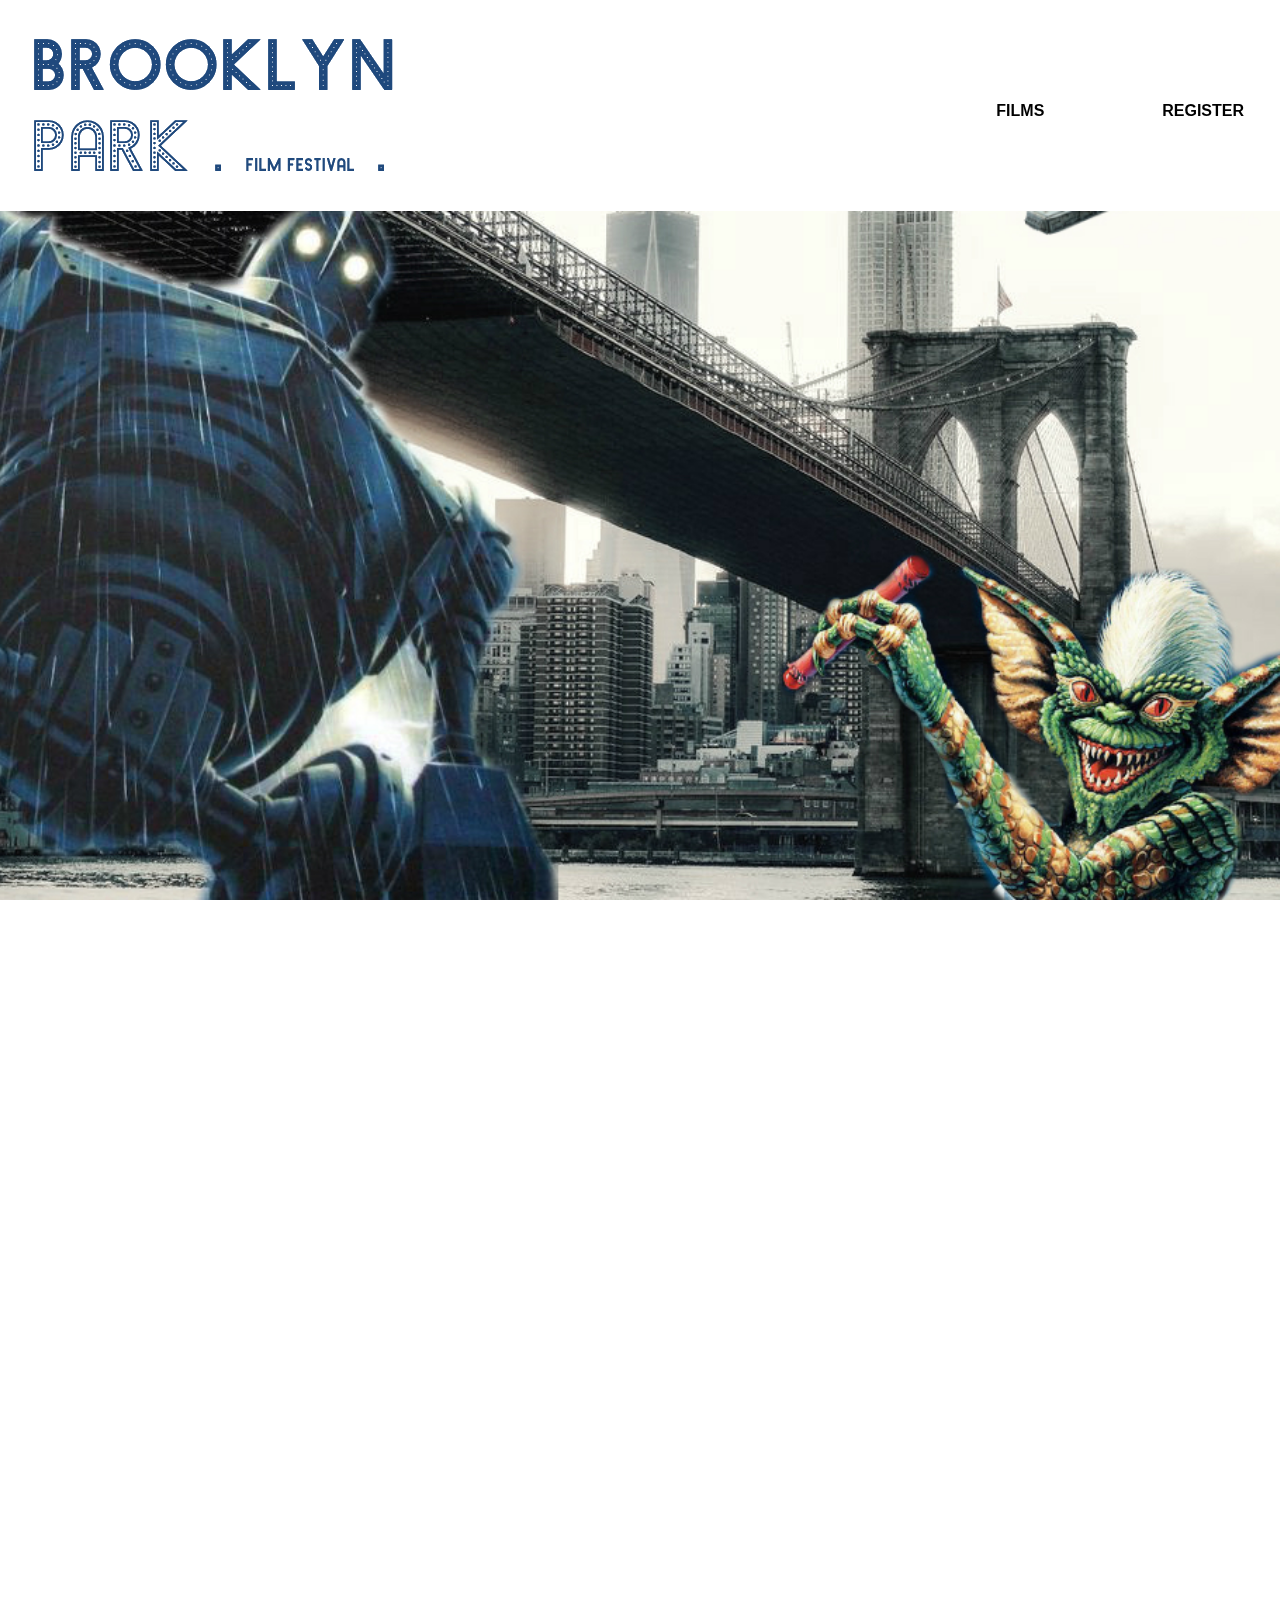
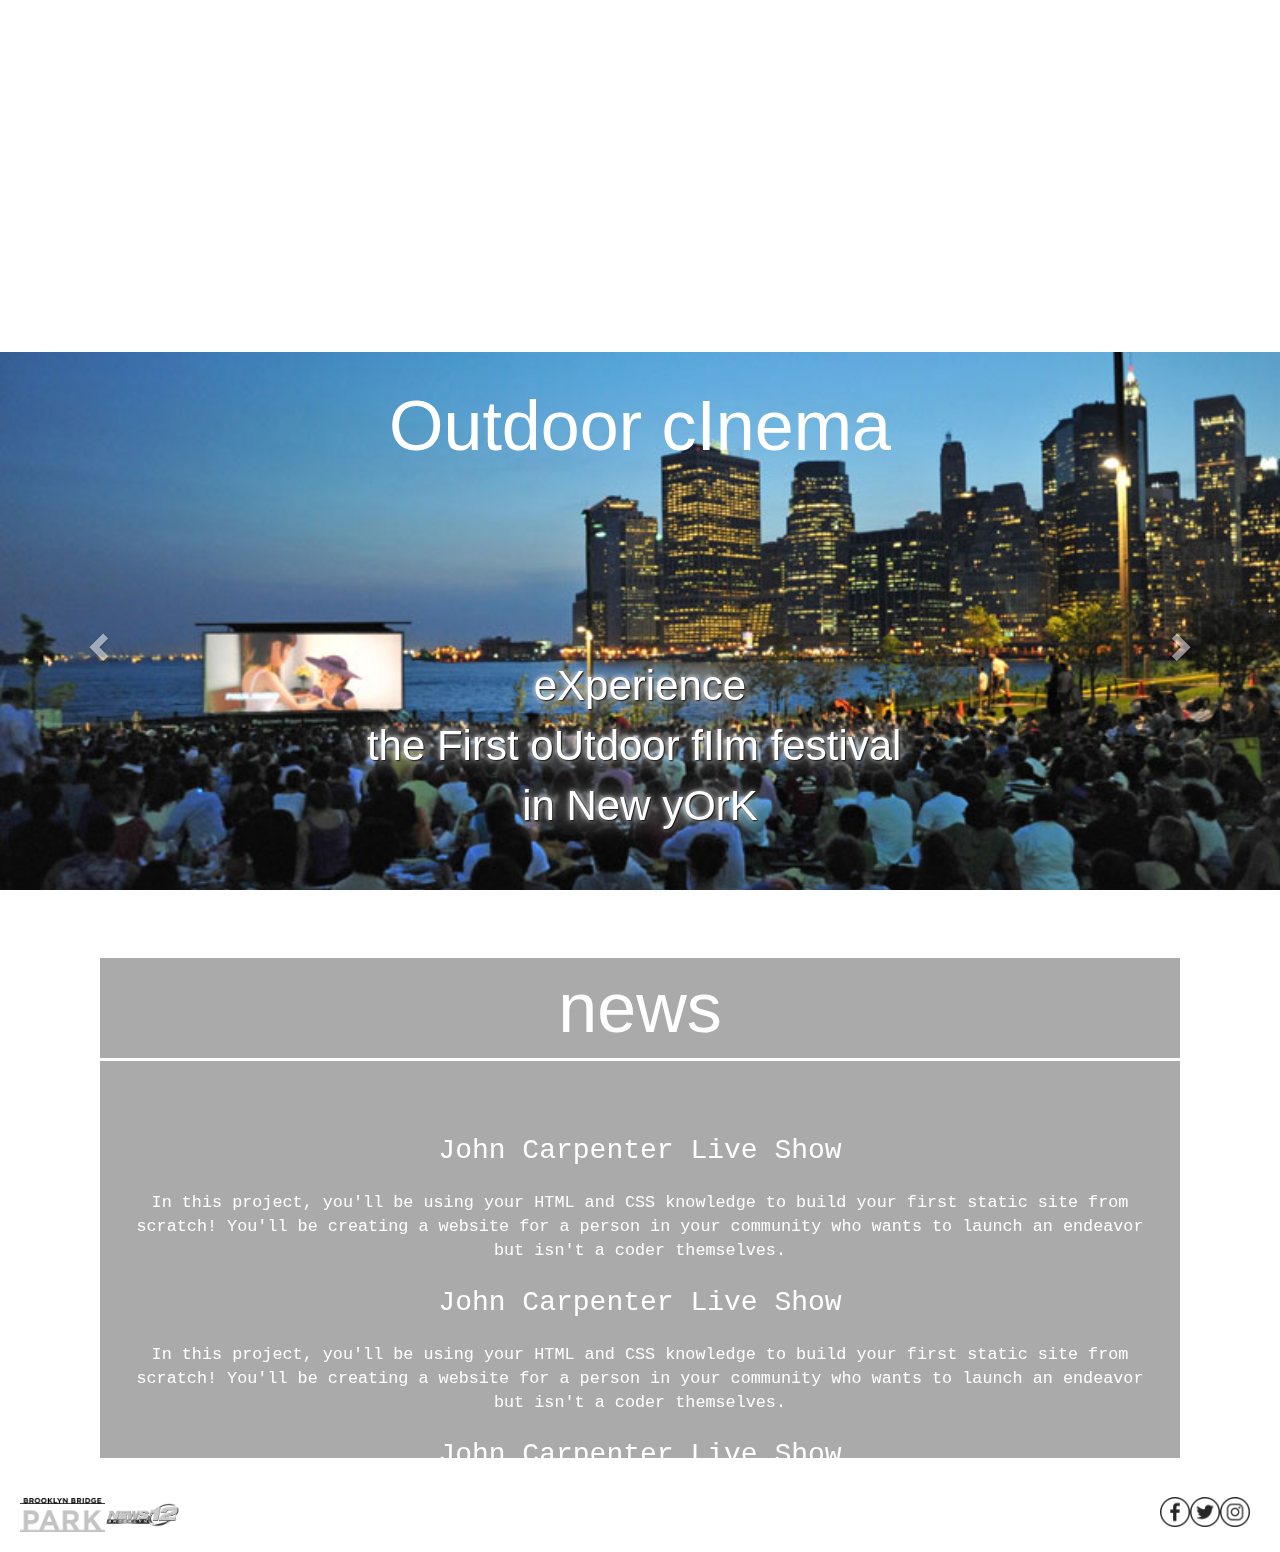
<file: indextwo.html>
<!DOCTYPE html>
<html lang="en">

<head>
  <meta charset="UTF-8">
  <meta name="viewport" content="width=device-width, initial-scale=1.0">
  <meta http-equiv="X-UA-Compatible" content="ie=edge">
  <title>Brooklyn Outdoor Film Festival</title>
  <script src="https://code.jquery.com/jquery-3.3.1.slim.min.js"
    integrity="sha384-q8i/X+965DzO0rT7abK41JStQIAqVgRVzpbzo5smXKp4YfRvH+8abtTE1Pi6jizo"
    crossorigin="anonymous"></script>
  <script src="https://cdnjs.cloudflare.com/ajax/libs/popper.js/1.14.7/umd/popper.min.js"
    integrity="sha384-UO2eT0CpHqdSJQ6hJty5KVphtPhzWj9WO1clHTMGa3JDZwrnQq4sF86dIHNDz0W1"
    crossorigin="anonymous"></script>
  <link rel="stylesheet" href="https://stackpath.bootstrapcdn.com/bootstrap/4.3.1/css/bootstrap.min.css"
    integrity="sha384-ggOyR0iXCbMQv3Xipma34MD+dH/1fQ784/j6cY/iJTQUOhcWr7x9JvoRxT2MZw1T" crossorigin="anonymous">
  <script src="https://stackpath.bootstrapcdn.com/bootstrap/4.3.1/js/bootstrap.min.js"
    integrity="sha384-JjSmVgyd0p3pXB1rRibZUAYoIIy6OrQ6VrjIEaFf/nJGzIxFDsf4x0xIM+B07jRM"
    crossorigin="anonymous"></script>
  <link rel="stylesheet" type="text/css" href="styles2.css">
  <link rel="stylesheet" type="text/css" href="https://maxcdn.bootstrapcdn.com/bootstrap/3.3.1/css/bootstrap.min.css">
  <script type="text/javascript" src="index.js"></script>
</head>

<body>
  <header>
    <a href="indextwo.html"><img src="images/brooklynfilmlogo.png" alt="logo" class="logo"></a>
    <nav>
      <ul>
        <li><a href="films2.html">Films</a></li>
        <li><a href="register.html">register</a></li>
      </ul>
    </nav>
  </header>


  <section id="home" data-type="background" data-speed="10">
  </section>

  <section id="about" class="background-color:transparent;" data-type="background" data-speed="10">

    <div id="box1"></div>
  </section>

  <section id="players" data-type="background" data-speed="10">
  </section>

  <section id="hero-text">
    <h1 id="hone">outdoor film festival</h1>
    <div class="container-text">
      <div class="container">

        <p id="para">
          <p>A free annual outdoor festival is going to take place in the iconic surroundings of Brooklyn Park.
            From the 5th of august till the 8th the historical site will be transformed into a unique open cinema
            featuring a blend of classic films from the 40´s through 80´s</p>
          <p>The festival is completely free and all you have to do is register for either a day ticket or a full
            festival ticket.</p>
          <p>Numbers are limited to 5000 per day</p>
      </div>
  </section>

  </div>
  <div id="carouselFade" class="carousel slide carousel-fade" data-ride="carousel">

    <!-- Wrapper for slides -->
    <div class="carousel-inner" role="listbox">
      <div class="item active">
        <div class="carousel-caption">

        </div>
      </div>
      <div class="item">
        <div class="carousel-caption">

        </div>
      </div>
      <div class="item">
        <div class="carousel-caption">

        </div>
      </div>
      <div class="item">
        <div class="carousel-caption">

        </div>
      </div>
    </div>

    <!-- Controls -->

    <a class="left carousel-control" href="#carouselFade" role="button" data-slide="prev" style="background:none">
      <span class="glyphicon glyphicon-chevron-left" aria-hidden="true"></span>
      <span class="sr-only">Previous</span>
    </a>
    <a class="right carousel-control" href="#carouselFade" role="button" data-slide="next" style="background:none">
      <span class="glyphicon glyphicon-chevron-right" aria-hidden="true"></span>
      <span class="sr-only">Next</span>
    </a>
  </div>
  <!-- jQuery (necessary for Bootstrap's JavaScript plugins) -->
  <script src="https://ajax.googleapis.com/ajax/libs/jquery/1.11.1/jquery.min.js"></script>
  <!-- Include all compiled plugins (below), or include individual files as needed -->
  <script src="https://maxcdn.bootstrapcdn.com/bootstrap/3.3.1/js/bootstrap.min.js"></script>

  
    <div class="columnone" style="background-color:#aaa;">
      <div class="head">news</div>
      <div class="head2">John Carpenter Live Show</div>
      <div class="textone">In this project, you'll be using your HTML and CSS knowledge to build your first static site from scratch! You'll be creating a website for a person in your community who wants to launch an endeavor but isn't a coder themselves. </div>
      <div class="head2">John Carpenter Live Show</div>
      <div class="textone">In this project, you'll be using your HTML and CSS knowledge to build your first static site from scratch! You'll be creating a website for a person in your community who wants to launch an endeavor but isn't a coder themselves. </div>
      <div class="head2">John Carpenter Live Show</div>
      <div class="textone">In this project, you'll be using your HTML and CSS knowledge to build your first static site from scratch! You'll be creating a website for a person in your community who wants to launch an endeavor but isn't a coder themselves. </div>
      <div class="head2">John Carpenter Live Show</div>
      <div class="textone">In this project, you'll be using your HTML and CSS knowledge to build your first static site from scratch! You'll be creating a website for a person in your community who wants to launch an endeavor but isn't a coder themselves. </div>
      <div class="head2">John Carpenter Live Show</div>
      <div class="textone">In this project, you'll be using your HTML and CSS knowledge to build your first static site from scratch! You'll be creating a website for a person in your community who wants to launch an endeavor but isn't a coder themselves. </div>
      <div class="head2">John Carpenter Live Show</div>
      <div class="textone">In this project, you'll be using your HTML and CSS knowledge to build your first static site from scratch! You'll be creating a website for a person in your community who wants to launch an endeavor but isn't a coder themselves. </div>
      <div class="head2">John Carpenter Live Show</div>
      <div class="textone">In this project, you'll be using your HTML and CSS knowledge to build your first static site from scratch! You'll be creating a website for a person in your community who wants to launch an endeavor but isn't a coder themselves. </div>
      <div class="head2">John Carpenter Live Show</div>
      <div class="textone">In this project, you'll be using your HTML and CSS knowledge to build your first static site from scratch! You'll be creating a website for a person in your community who wants to launch an endeavor but isn't a coder themselves. </div>
      <div class="head2">John Carpenter Live Show</div>
      <div class="textone">In this project, you'll be using your HTML and CSS knowledge to build your first static site from scratch! You'll be creating a website for a person in your community who wants to launch an endeavor but isn't a coder themselves. </div>
      <div class="head2">John Carpenter Live Show</div>
      <div class="textone">In this project, you'll be using your HTML and CSS knowledge to build your first static site from scratch! You'll be creating a website for a person in your community who wants to launch an endeavor but isn't a coder themselves. </div>
      <div class="head2">John Carpenter Live Show</div>
      <div class="textone">In this project, you'll be using your HTML and CSS knowledge to build your first static site from scratch! You'll be creating a website for a person in your community who wants to launch an endeavor but isn't a coder themselves. </div>
      <div class="head2">John Carpenter Live Show</div>
      <div class="textone">In this project, you'll be using your HTML and CSS knowledge to build your first static site from scratch! You'll be creating a website for a person in your community who wants to launch an endeavor but isn't a coder themselves. </div>
      
    </div>
 
   
      
    

  <div id="wrapper">
    <div class="partners">
      <a href="https://www.brooklynbridgepark.org/"><img src="images/bbp bnw.png" width="150" height="50"
          class="brooklyn park logo" style="margin-right: 20px;"></a>
      <a href="http://brooklyn.news12.com/"><img src="images/news bnw.png" width="150" height="50"
          class="brooklyn park logo"></a>
    </div>
    <div class="footer1">
      <a href="https://www.facebook.com/"><img src="images/Facebook.png" width="50" height="50" class="Facebook"
          style="margin-right: 10px;"></a>
      <a href="https://www.twitter.com/"><img src="images/Twitter.png" width="50" height="50" class="Twitter"
          style="margin-right: 10px;"></a>
      <a href="https://www.Instagram.com/"><img src="images/Instagram.png" width="50" height="50" class="Instagram"
          style="margin-right: 10px;"></a>
    </div>

  </div>
</body>

</html>
</file>
<file: styles.css>
* {
    box-sizing: border-box;

}

html {
    margin: 0;
    padding: 0;
    height: 100%
}

img {
    max-width: 100%;
    height: auto;
}

body {
    background: none;
    font-family: sans-serif;
    color: white;
    font-weight: 400;
    box-sizing: border-box;
    text-align: center;
    height: 100%;
    position: relative;
    padding-bottom: [footer-height]
}


/* navigation*/

nav ul {
    margin: 0;
    padding: 0;
    list-style: none;
}

nav li {
    display: inline-block;
    padding-right: 2em;
}

nav a {
    font-weight: 300;
    text-decoration: none;
    text-transform: uppercase;
    font-size: 1.5em;
    padding: .5em;
    color: #0070BA;
}

@media (min-width:1043px) {
    p.festival {
        text-align: justify;
        margin-left: 100px;
        margin-right: 100px;
    }
    .containerheader {
        width: 100%;
        margin: 0 auto;
        background: rgba(0, 151, 19, 0.0001);
    }
    header {
        background: rgba(0, 151, 19, 0.0001);
    }
    header::after {
        content: '';
        display: table;
        clear: both;
    }
    .logo {
        float: left;
    }
    nav {
        float: right;
    }
    nav ul {
        margin: 0;
        padding: 0px;
        list-style: none;
    }
    nav li {
        display: inline-block;
        margin-left: 70px;
        padding-top: 100px;
        position: relative;
    }
    nav a {
        color: black;
        text-decoration: none;
        text-transform: uppercase;
        font-size: 16px;
        font-weight: 700;
    }
    nav a:hover {
        color: slategray;
        text-decoration: none;

    }
    nav a::before {
        content: '';
        display: block;
        height: 5px;
        background-color: black;
        position: absolute;
        top: 0;
        width: 0%;
        transition: all ease-in-out 250ms;
      
    }
    nav a:hover::before {
        width: 100%;
    }
}

/* news*/

  
  .columnone {
   max-height: 500px;
   margin-right: 100px; 
   margin-left: 100px;
    overflow: auto;
  }
  

  .head {
    
    position: sticky;
    top: 0;
    text-align: center;
    font-family: neon light, sans-serif;
    color: white;
    font-size: 5em;
    margin-bottom: 1em;
    border-style: none none solid none;
    border-color: white;
    background: #aaa;
  }
  .head2{
    color: white;
    font-family: monospace;
      font-size: 2em;
      font-weight: 300; 
}
  .textone {
      margin-left: 100px;
      margin-right: 100px;
      margin: 20px;
      color: white;
      font-family: monospace;
      font-size: 1.2em;
      font-weight: 300; 
  }

  @media (max-width:800px) {
    .columnone{
       max-width: 100%;
        max-height: 100%;
        margin-right: 10px; 
        margin-left: 10px;
    }  
        .head2{
            font-size: 1,75em;
        }
        .textone {
            font-size: 1em;
        }
    }
/* footer */

footer {
    padding-top: 1em;
    height: 1px;
    width: 100%;
    background: none;
    position: absolute;
    left: 0;
    right: 0;
    bottom: 0;
    height: [footer-height]
}

.footer1 {
    max-height: 5px;
    margin-top: 5px;
    float: right;
    padding: 4rem 30px;
    padding-bottom: 2em;
}

.partners {
    margin-top: 4rem;
    margin-left: 20px;
    padding-right: 20px;
    float: left;
    padding-bottom: 2em;
}


.social {
    float: right;
    padding-bottom: 2em;

}

@media (max-width:1280px) {
    .footer1 {
        width: 150px;
        height: 130px;
        display: flex;
        align-items: center;
        justify-content: center;
        margin-top: 1em;
    }
    .partners {
        width: 180px;
        padding-bottom: 20px;
        display: flex;
        align-items: center;
        justify-content: center;
        left: 0;
        right: 0;
    }
    
}
@media (min-width:1280px) {#wrapperone{
        padding-top: 120px;
    }

}

@media (max-width:370px) {
    .footer1 {
        width: 130px;
        height: 120px;
        display: flex;
        align-items: center;
        justify-content: center;
    }
    .partners {
        width: 120px;
        padding-bottom: 20px;
        display: flex;
        align-items: center;
        justify-content: center;
        left: 0;
        right: 0;
    }
}
/* parallax scrolling code*/

#img {
    max-width: 100%;
    height: auto;
}

#home {
    background: url(images/brooklyn-bridge-fun.jpg) 10% 0 no-repeat fixed;
    min-height: 1000px;
    height: 5px;
    margin: 0 auto;
    width: 100%;
    max-width: 1920px;
    position: relative;
    background-size: contain;
    -webkit-background-size: cover;
    -moz-background-size: cover;
    -o-background-size: cover;
    
}

#home article {
    height: 1920px;
    position: absolute;
    text-align: center;
    top: 150px;
    width: 100%;
    color: #000;
}

#about {
    background: url(images/off2.png) 10% no-repeat fixed;
    max-height: 100%;
    height: 1500px;
    margin: 0 auto;
    max-width: 1920px;
    width: 100%;
    position: relative;background-size: contain;
    -webkit-background-size: cover;
    -moz-background-size: cover;
    -o-background-size: cover;
    
}

#about article {
    height: 400px;
    position: absolute;
    text-align: center;
    top: 150px;
    width: 100%;
}

@media (max-width:1025px) {
    #home {
        display: none;
    }
    .longlogo {
        display: none;
    }
    #about {
        display: none;
    }
}

/*carousel*/

.carousel-fade .carousel-inner .item {
    opacity: 0;
    transition-property: opacity;
}

.carousel-fade .carousel-inner .active {
    opacity: 1;
}

.carousel-fade .carousel-inner .active.left, .carousel-fade .carousel-inner .active.right {
    left: 0;
    opacity: 0;
    z-index: 1;
}

.carousel-fade .carousel-inner .next.left, .carousel-fade .carousel-inner .prev.right {
    opacity: 1;
}

.carousel-fade .carousel-control {
    z-index: 2;
}

@media all and (transform-3d), (-webkit-transform-3d) {
    .carousel-fade .carousel-inner>.item.next, .carousel-fade .carousel-inner>.item.active.right {
        opacity: 0;
        -webkit-transform: translate3d(0, 0, 0);
        transform: translate3d(0, 0, 0);
    }
    .carousel-fade .carousel-inner>.item.prev, .carousel-fade .carousel-inner>.item.active.left {
        opacity: 0;
        -webkit-transform: translate3d(0, 0, 0);
        transform: translate3d(0, 0, 0);
    }
    .carousel-fade .carousel-inner>.item.next.left, .carousel-fade .carousel-inner>.item.prev.right, .carousel-fade .carousel-inner>.item.active {
        opacity: 1;
        -webkit-transform: translate3d(0, 0, 0);
        transform: translate3d(0, 0, 0);
    }
}

.carousel-caption h1 {
    text-shadow: 0 1px 4px rgba(0, 0, 0, .9);
    font-family: 'Lato', sans-serif;
    font-size: 50px;
    position: top;
}

.carousel-caption {
    text-shadow: 0 1px 4px rgba(10, 250, 10, .9);
    font-size: 17px
}

.carousel-caption h3 {
    font-size: 30px;
    font-family: 'Lato', sans-serif;
}

html, body, .carousel, .carousel-inner, .carousel-inner .item {
    height: 89%;
}

.carousel, .carousel-inner, .carousel-inner .item {
   
    padding-top: 1em;
}

.item:nth-child(1) {
    background: url(images/outdoorcinema.jpg)10% 0 no-repeat fixed;
    min-height: 100%;
    max-height: 100%;
    background-size: 100%;
    background-position: center center;
    background-repeat: no-repeat;
}

.item:nth-child(2) {
    background: url(images/food.jpg) 10% 0 no-repeat fixed;
    min-height: 100%;
    max-height: 100%;
    background-size: 100%;
    background-position: center center;
    background-repeat: no-repeat;
}

.item:nth-child(3) {
    background: url(images/light.jpg) 10% 0 no-repeat fixed;
    min-height: 100%;
    max-height: 100%;
    background-size: 100%;
    background-position: center center;
    background-repeat: no-repeat;
}

.item:nth-child(4) {
    background: url(images/family.jpg) 10% 0 no-repeat fixed;
    min-height: 100%;
    max-height: 100%;
    background-size: 100%;
    background-position: center center;
    background-repeat: no-repeat;
}

.item:nth-child(1)::before {
    text-align: center;
    font-family: neon light, sans-serif;
    content: 'Outdoor cInema';
    font-size: 5em;
    padding-top: 10px;
    display: flex;
    justify-content: center;
    display: block;
    color: white;
}

@media (max-width:820px) {
    .item:nth-child(1)::before {
        font-size: 3em;
    }
    .item:nth-child(1){
        background-size: 150%;
    }
    .item:nth-child(2){
        background-size: 150%;
    }
    .item:nth-child(3){
        background-size: 150%;
    }
    .item:nth-child(4){
        background-size: 150%;
    }
}

@media (max-width: 630px) {
    .item:nth-child(1)::before {
        font-size: 2em;
        color: white;
    }
}

@media (max-width:400px) {
    .item:nth-child(1)::before {
        font-size: 1.75em;
    }
    .carousel, .carousel-inner, .carousel-inner .item {
        
        padding-top: 1em;
    }
}

.item:nth-child(2)::before {
    text-align: center;
    font-family: neon light, sans-serif;
    content: 'ArtiSan Food and Drinks';
    font-size: 5em;
    padding-top: 10px;
    display: flex;
    justify-content: center;
    display: block;
    color: white;
}

@media (max-width:820px) {
    .item:nth-child(2)::before {
        font-size: 3em;
    }
}

@media (max-width: 630px) {
    .item:nth-child(2)::before {
        font-size: 2em;
        /*color: white;*/
    }
}

@media (max-width:400px) {
    .item:nth-child(2)::before {
        font-size: 1.75em;
        color: white;
    }
    .carousel, .carousel-inner, .carousel-inner .item {
        
        padding-top: 1em;
    }
}

.item:nth-child(3)::before {
    text-align: center;
    font-family: neon light, sans-serif;
    content: 'Brooklyn PaRk brIdge';
    font-size: 5em;
    padding-top: 10px;
    display: flex;
    justify-content: center;
    display: block;
    color: white;
}

@media (max-width:820px) {
    .item:nth-child(3)::before {
        font-size: 3em;
    }
}

@media (max-width: 630px) {
    .item:nth-child(3)::before {
        font-size: 2em;
        color: white;
    }
}

@media (max-width:400px) {
    .item:nth-child(3)::before {
        font-size: 1.75em;
        color: white;
    }
    .carousel, .carousel-inner, .carousel-inner .item {
      
        padding-top: 1em;
    }
}

.item:nth-child(4)::before {
    text-align: center;
    font-family: neon light, sans-serif;
    content: 'fUn foR all the FamilY and Pets';
    font-size: 5em;
    padding-top: 10px;
    display: flex;
    justify-content: center;
    display: block;
    color: white;
}

@media (max-width: 820px) {
    .item:nth-child(4)::before {
        font-size: 3em;
    }
}

@media (max-width: 630px) {
    .item:nth-child(4)::before {
        font-size: 2em;
        color: white;
    }
}

@media (max-width:400px) {
    .item:nth-child(4)::before {
        font-size: 1.75em;
        color: white;
    }
    .carousel, .carousel-inner, .carousel-inner .item {
      
        padding-top: 1em;
    }
}

.item:nth-child(1)::after {
    display: block;
    white-space: pre;
    text-align: center;
    font-family: neon light, sans-serif;
    content: 'eXperience\A the First oUtdoor fIlm festival \A in New yOrK';
    font-size: 3em;
    padding-top: 180px;
    display: flex;
    justify-content: center;
    text-shadow: 1px 1px 2px black, 0 0 25px whitesmoke, 0 0 5px white;
    color: white;
}

@media (max-width: 820px) {
    .item:nth-child(1)::after {
        font-size: 3em;
    }
}

@media (max-width: 630px) {
    .item:nth-child(1)::after {
        font-size: 1.5em;
    }
}

@media (max-width:400px) {
    .item:nth-child(1)::after {
        font-size: 1.25em;
        
      
    }
    
  
}

.item:nth-child(2)::after {
    text-align: center;
    white-space: pre;
    font-family: neon light, sans-serif;
    content: 'thE bEst Food \A FroM thE Five Boroughs';
    font-size: 3em;
    padding-top: 180px;
    display: flex;
    justify-content: center;
    display: block;
    text-shadow: 1px 1px 2px black, 0 0 25px whitesmoke, 0 0 5px white;
    color: white;
}

@media (max-width: 820px) {
    .item:nth-child(2)::after {
        font-size: 3em;
    }
}

@media (max-width: 630px) {
    .item:nth-child(2)::after {
        font-size: 1.5em;
    }
}

@media (max-width:400px) {
    .item:nth-child(2)::after {
        font-size: 1.25em;
        
    }
}

.item:nth-child(3)::after {
    text-align: center;
    white-space: pre;
    font-family: neon light, sans-serif;
    content: 'aLl set iN thE IconIC \A BroOklyn BriDge ParK';
    font-size: 3em;
    padding-top: 180px;
    display: flex;
    justify-content: center;
    display: block;
    text-shadow: 1px 1px 2px black, 0 0 25px whitesmoke, 0 0 5px white;
    color: white;
}

@media (max-width: 820px) {
    .item:nth-child(3)::after {
        font-size: 3em;
    }
}

@media (max-width: 630px) {
    .item:nth-child(3)::after {
       font-size: 1.25em;
    }
}

@media (max-width:400px) {
    .item:nth-child(3)::after {
        font-size: 1.25em;
     
    }
}

.item:nth-child(4)::after {
    text-align: center;
    white-space: pre;
    font-family: neon light, sans-serif;
    content: 'EveryOne WelCome \A (inCluding YoUr FurrY Friends)';
    font-size: 3em;
    padding-top: 180px;
    display: flex;
    justify-content: center;
    display: block;
    text-shadow: 1px 1px 2px black, 0 0 25px whitesmoke, 0 0 5px white;
    color: white;
}

@media (max-width: 820px) {
    .item:nth-child(4)::after {
        font-size: 3em;
    }
}

@media (max-width: 630px) {
    .item:nth-child(4)::after {
        font-size: 1.5em;
    }
}

@media (max-width:400px) {
    .item:nth-child(4)::after {
        font-size: 1.25em;
        
    }
}

.text {
    margin: 20px;
}

.carousel-control.left, .carousel-control.right {
    background: none;
}


/*hero*/

#hero-text {
    background: url(images/mobile.jpg) 100% 0 no-repeat fixed;
    background-position: center;
}

.container {
    position: relative;
    width: 95%;
    margin: 0 auto;
    color: black;
    font-weight: 400;
    margin-top: 3em;
    margin-bottom: 1em;
    padding-bottom: 1em;
    padding-top: 1em;
}

.container-text {
    padding: 3em;
    padding-top: 6em;
    outline: 3px solid red;
    outline-offset: -2.5em;
    position: relative;
    font-family: monospace;
}

#hone {
    font-family: neon light;
    font-weight: 900;
   
    color: red;
    /*padding-bottom: 2em;*/
    position: absolute;
    top: .11em;
    background: none;
    z-index: 100;
    top: -2.5vh;
    right: 1.5em;
    left: 1.5em;
    top: 35vh;
    background: white;
    z-index: -1;
}

@media (min-width:320px) {
    #hone {
        top: 35vh;
        background: none;
        z-index: 0;
    }
    #hero-text {
        padding-bottom: 10em;
    }
    p {
        padding-top: 1em;
        margin: 10px;
       
    }
}


@media (min-width:319px) {
    #hone {
        top: 37vh;
        background: none;
        z-index: 0;
    }
    #hero-text {
        padding-bottom: 10em;
    }
    p {
        padding-top: 1em;
        margin: 10px;
        padding-right: 0em;
    }
}
@media (min-width:370px) {
    #hone {
        top: 37vh;
        background: none;
        z-index: 100;
    }
    #hero-text {
        padding-bottom: 10em;
    }
    p {
        padding-top: 1em;
        margin: 10px;
        padding-right: 0em;
    }
}
@media (min-width:375px) {
    #hone {
        top: 35vh;
        background: none;
        z-index: 1000;
    }
    #hero-text {
        padding-bottom: 10em;
    }
    p {
        padding-top: 1em;
        margin: 10px;
        padding-right: 0em;
    }
}
@media (min-width:414px) {
    #hone {
        top: 37vh;
        background: none;
        z-index: 1000;
    }
    #hero-text {
        padding-bottom: 10em;
    }
    p {
        padding-top: 1em;
        margin: 10px;
        padding-right: 0em;
    }
}
@media (min-width:768px) {
    #hone {
        top: 30vh;
        background: none;
        z-index: 0;
    }
    #hero-text {
        padding-bottom: 10em;
    }
    p {
        margin: 10px;
        padding-right: 3.5em;
    }
}
@media (min-width:1024px) {
    #hone {
        top: 22vh;
        background: none;
        z-index: 0;
        font-size: 5em;
    }
    #hero-text {
        background-size: contain;
      top: 100vh;
        padding-bottom: 10em;
       
        width: 100%;
    }

}


@media (min-width:1200px) {
    .container {
        display: none;
    }
    .container-text {
        display: none;
    }
    #hone {
        display: none;
    }
    #hero-text {
        display: none;
    }
}

/* register*/

input[type=text], select {
    width: 100%;
    padding: 12px 20px;
    margin: 8px 0;
    display: inline-block;
    border: 1px solid #ccc;
    border-radius: 4px;
    box-sizing: border-box;
}

input[type=submit] {
    width: 100%;
    background-color: lightskyblue;
    color: white;
    padding: 14px 20px;
    margin: 8px 0;
    border: none;
    border-radius: 4px;
    cursor: pointer;
    margin-top: 20px;
}

input[type=submit]:hover {
    background-color: darkslategray;
}

.select {
    margin-top: 10px;
    width: 100px;
    border-radius: 5px;
    background-color: #C7C9D3;
    padding: 2em;
    color: black;
}

.ticket {
    margin-top: 10px;
    float: left;
}

.numticket {
    margin-top: 10px;
    float: right;
}

.register {
    display: flex;
    align-items: center;
    justify-content: center;
    width: 100%;
    background-color: none;
    margin: auto;
    padding-top: 20px;
}

@media (min-width: 100px) {
    .select {
        width: 100%;
    }
    .numticket {
        float: left;
        margin-right: 85px;
    }
}

@media (min-width: 375px) {
    .select {
        width: 100%;
    }
    .numticket {
        float: left;
    }
}

@media (min-width: 800px) {
    .select {
        width: 900px;
        height: 450px;
    }
    .numticket {
        margin-top: 10px;
        float: right;
    }
}

/*films container grid full screen*/

.containergrid {
    display: grid;
    grid-template: repeat(6, 1fr) / repeat(6, 1fr);
    grid-template-rows: 1fr 0.05fr 1fr 1fr 1fr 1fr;
    grid-template-areas: "v a a b b b" "x x c d e z" "w f g k p z" "w j h l u z" "w n o m s z" "w r i t q z"
}

.films {
    margin: 3em 0;
}

.film-item {
    margin: 0;
    position: relative;
}

.film-desc {
    padding-bottom: 1em;
    position: absolute;
    z-index: 100;
    bottom: 1em;
    left: 3.5em;
    right: 3.5em;
    color: white;
    background: rgba(0, 0, 0, 0.25);
    text-transform: uppercase;
}

.row {
    display: flex;
}

@media (max-width:760px) {
    .containergrid {
        display: none;
    }
}

@media (min-width:760px) {
    .films {
        display: none;
    }
}

/* Create three equal columns that sits next to each other */

.column {
    flex: 20%;
}

header#a {
    padding: 30px;
    background-color: rgb(206, 199, 199);
    grid-area: a;
}

header#b {
    padding: 50px;
    background-color: rgb(206, 199, 199);
    grid-area: b;
}

section#c {
    height: 65px;
    padding-top: 45px;
    grid-area: c;
}

section#d {
    padding-top: 40px;
    grid-area: d;
}

section#e {
    padding-top: 10px;
    padding-right: 10px;
    grid-area: e;
}

section#f {
    height: 350px;
    width: 100%;
    grid-area: f;
    padding-top: 5em;
}

section#g {
    height: 350px;
    width: 100%;
    grid-area: g;
}

section#h {
    height: 350px;
    width: 100%;
    grid-area: h;
    z-index: 2;
}

section#i {
    height: 350px;
    width: 100%;
    grid-area: i;
    z-index: 2;
}

section#j {
    height: 350px;
    width: 100%;
    grid-area: j;
    padding-top: 5em;
}

section#k {
    height: 350px;
    width: 100%;
    grid-area: k;
}

section#l {
    height: 350px;
    width: 100%;
    grid-area: l;
}

section#m {
    height: 350px;
    width: 100%;
    grid-area: m;
}

section#n {
    height: 350px;
    width: 100%;
    grid-area: n;
    padding-top: 5em;
}

section#o {
    height: 350px;
    width: 100%;
    grid-area: o;
}

section#p {
    height: 350px;
    width: 100%;
    grid-area: p;
}

section#q {
    height: 350px;
    width: 100%;
    grid-area: q;
}

section#r {
    height: 350px;
    width: 100%;
    padding-top: 5em;
    grid-area: r;
}

section#s {
    height: 350px;
    width: 100%;
    grid-area: s;
}

section#t {
    height: 350px;
    width: 100%;
    grid-area: t;
}

section#u {
    height: 350px;
    width: 100%;
    grid-area: u;
}

section#v {
    background-color: rgb(206, 199, 199);
    grid-area: v;
}

section#w {
    grid-area: w;
    background-color: none;
}

section#v1 {
    grid-area: x;
    background-color: none;
}

section#vv {
    background-color: rgb(206, 199, 199);
    grid-area: Y;
}

section#ww {
    grid-area: z;
    background-color: none;
}

#box1 {
    background-color: #ffffff;
}

#box2 {
    background-color: lightgrey;
}

/* code for lightbox goonies  FINISHED*/

.backdrop {
    position: absolute;
    top: 0%;
    left: 0%;
    width: 100%;
    height: 2000px;
    background: #000;
    opacity: .0;
    filter: aplha (opacity=0);
    z-index: 0;
    display: none;
}

.box {
    display: flex;
    justify-content: center;
    box-sizing: border-box;
    position: absolute;
    color: darkslategray;
    text-align: center;
    top: 20%;
    left: 30%;
    padding-left: 20px;
    background: #ffffff;
    z-index: 51;
    padding: 10px;
    -webkit-border-radius: 5px;
    -moz-box-shadow: 5px;
    border-radius: 5px;
    -moz-box-shadow: 0px 0px 5px #444444;
    -webkit-box-shadow: 0px 0px 5px #444444;
    box-shadow: 0px 0px 5px #444444;
    margin-top: auto;
    margin-left: 20px;
    margin-right: 20px;
    display: none;
    max-width: 850px;
}

.close {
    position: absolute;
    right: 20px;
    top: 20px;
    background: rgba(0, 0, 0, 0.5);
    height: 20px;
    width: 20px;
    border-radius: 15px;
    text-align: center;
    padding: 5px;
    font-size: 20px;
    color: #15ce3d;
    cursor: pointer;
}

@media (max-width:760px) {
    .box {
        margin-top: 100px;
        max-width: 100%;
        left: 0;
        right: 0;
        z-index: 100;
    }
    iframe {
        width: 100%;
    }
    .backdrop {
        margin-top: 100px;
        width: 100%;
    }
}
/* code for lightbox Gremlins FINISHED */

.backdrop1 {
    position: absolute;
    top: 0%;
    left: 0%;
    width: 100%;
    height: 2000px;
    background: #000;
    opacity: .0;
    filter: aplha (opacity=0);
    z-index: 0;
    display: none;
}

.box1 {
    display: flex;
    justify-content: center;
    box-sizing: border-box;
    position: absolute;
    color: darkslategray;
    text-align: center;
    top: 20%;
    left: 30%;
    padding-left: 20px;
    background: #ffffff;
    z-index: 51;
    padding: 10px;
    -webkit-border-radius: 5px;
    -moz-box-shadow: 5px;
    border-radius: 5px;
    -moz-box-shadow: 0px 0px 5px #444444;
    -webkit-box-shadow: 0px 0px 5px #444444;
    box-shadow: 0px 0px 5px #444444;
    margin-top: auto;
    margin-left: 20px;
    margin-right: 20px;
    display: none;
    max-width: 850px;
}

.close1 {
    position: absolute;
    right: 20px;
    top: 20px;
    background: rgba(0, 0, 0, 0.2);
    height: 20px;
    width: 20px;
    border-radius: 15px;
    text-align: center;
    color: #ffffff;
    cursor: pointer;
}

@media (max-width:760px) {
    .box1 {
        margin-top: 350px;
        max-width: 100%;
        left: 0;
        right: 0;
        z-index: 100;
    }
    iframe {
        width: 100%;
    }
    .backdrop1 {
        margin-top: 350px;
        width: 100%;
    }
}

/* code for gremlins 2 FINISHED*/

.backdrop2 {
    position: absolute;
    top: 0%;
    left: 0%;
    width: 100%;
    height: 2000px;
    background: #000;
    opacity: .0;
    filter: aplha (opacity=0);
    z-index: 0;
    display: none;
}

.box2 {
    display: flex;
    justify-content: center;
    box-sizing: border-box;
    position: absolute;
    color: darkslategray;
    text-align: center;
    top: 20%;
    left: 30%;
    padding-left: 20px;
    background: #ffffff;
    z-index: 51;
    padding: 10px;
    -webkit-border-radius: 5px;
    -moz-box-shadow: 5px;
    border-radius: 5px;
    -moz-box-shadow: 0px 0px 5px #444444;
    -webkit-box-shadow: 0px 0px 5px #444444;
    box-shadow: 0px 0px 5px #444444;
    margin-top: auto;
    margin-left: 20px;
    margin-right: 20px;
    display: none;
    max-width: 850px;
}

.close2 {
    position: absolute;
    right: 20px;
    top: 20px;
    background: rgba(0, 0, 0, 0.2);
    height: 20px;
    width: 20px;
    border-radius: 15px;
    text-align: center;
    color: #ffffff;
    cursor: pointer;
}

@media (max-width:760px) {
    .box2 {
        margin-top: 600px;
        max-width: 100%;
        left: 0;
        right: 0;
        z-index: 100;
    }
    iframe {
        width: 100%;
    }
    .backdrop2 {
        margin-top: 600px;
        width: 100%;
    }
}


/* code for jungle book FINISHED */

.backdrop3 {
    position: absolute;
    top: 0%;
    left: 0%;
    width: 100%;
    height: 2000px;
    background: #000;
    opacity: .0;
    filter: aplha (opacity=0);
    z-index: 0;
    display: none;
}

.box3 {
    display: flex;
    justify-content: center;
    box-sizing: border-box;
    position: absolute;
    color: darkslategray;
    text-align: center;
    top: 20%;
    left: 30%;
    padding-left: 20px;
    background: #ffffff;
    z-index: 51;
    padding: 10px;
    -webkit-border-radius: 5px;
    -moz-box-shadow: 5px;
    border-radius: 5px;
    -moz-box-shadow: 0px 0px 5px #444444;
    -webkit-box-shadow: 0px 0px 5px #444444;
    box-shadow: 0px 0px 5px #444444;
    margin-top: auto;
    margin-left: 20px;
    margin-right: 20px;
    display: none;
    max-width: 850px;
}

.close3 {
    position: absolute;
    right: 20px;
    top: 20px;
    background: rgba(0, 0, 0, 0.5);
    height: 20px;
    width: 20px;
    border-radius: 15px;
    text-align: center;
    padding: 5px;
    font-size: 20px;
    color: #15ce3d;
    cursor: pointer;
}

@media (max-width:760px) {
    .box3 {
        margin-top: 950px;
        max-width: 100%;
        left: 0;
        right: 0;
        z-index: 100;
    }
    iframe {
        width: 100%;
    }
    .backdrop3 {
        margin-top: 950px;
        width: 100%;
    }
}

/* code for Star Wars FINISHED */

.backdrop4 {
    position: absolute;
    top: 0%;
    left: 0%;
    width: 100%;
    height: 2000px;
    background: #000;
    opacity: .0;
    filter: aplha (opacity=0);
    z-index: 0;
    display: none;
}

.box4 {
    display: flex;
    justify-content: center;
    box-sizing: border-box;
    position: absolute;
    color: darkslategray;
    text-align: center;
    top: 20%;
    left: 30%;
    padding-left: 20px;
    background: #ffffff;
    z-index: 51;
    padding: 10px;
    -webkit-border-radius: 5px;
    -moz-box-shadow: 5px;
    border-radius: 5px;
    -moz-box-shadow: 0px 0px 5px #444444;
    -webkit-box-shadow: 0px 0px 5px #444444;
    box-shadow: 0px 0px 5px #444444;
    margin-top: auto;
    margin-left: 20px;
    margin-right: 20px;
    display: none;
    max-width: 850px;
}

.close4 {
    position: absolute;
    right: 20px;
    top: 20px;
    background: rgba(0, 0, 0, 0.2);
    height: 20px;
    width: 20px;
    border-radius: 15px;
    text-align: center;
    color: #ffffff;
    cursor: pointer;
}

@media (max-width:760px) {
    .box4 {
        margin-top: 1200px;
        max-width: 100%;
        left: 0;
        right: 0;
        z-index: 100;
    }
    iframe {
        width: 100%;
    }
    .backdrop4 {
        margin-top: 1200px;
        width: 100%;
    }
}


/* code for Alien  FINISHED*/

.backdrop5 {
    position: absolute;
    top: 0%;
    left: 0%;
    width: 100%;
    height: 2000px;
    background: #000;
    opacity: .0;
    filter: aplha (opacity=0);
    z-index: 0;
    display: none;
}

.box5 {
    display: flex;
    justify-content: center;
    box-sizing: border-box;
    position: absolute;
    color: darkslategray;
    text-align: center;
    top: 20%;
    left: 30%;
    padding-left: 20px;
    background: #ffffff;
    z-index: 51;
    padding: 10px;
    -webkit-border-radius: 5px;
    -moz-box-shadow: 5px;
    border-radius: 5px;
    -moz-box-shadow: 0px 0px 5px #444444;
    -webkit-box-shadow: 0px 0px 5px #444444;
    box-shadow: 0px 0px 5px #444444;
    margin-top: auto;
    margin-left: 20px;
    margin-right: 20px;
    display: none;
    max-width: 850px;
    cursor: pointer;
    pointer-events: none;
}

.close5 {
    position: absolute;
    right: 20px;
    top: 20px;
    background: rgba(0, 0, 0, 0.2);
    height: 20px;
    width: 20px;
    border-radius: 15px;
    text-align: center;
    color: #ffffff;
    cursor: pointer;
}

@media (max-width:760px) {
    .box5 {
        margin-top: 1500px;
        max-width: 100%;
        left: 0;
        right: 0;
        z-index: 100;
    }
    iframe {
        width: 100%;
    }
    .backdrop5 {
        margin-top: 1500px;
        width: 100%;
    }
}


/* code for Batman FINISHED*/

.backdrop6 {
    position: absolute;
    top: 0%;
    left: 0%;
    width: 100%;
    height: 2000px;
    background: #000;
    opacity: .0;
    filter: aplha (opacity=0);
    z-index: 0;
    display: none;
}

.box6 {
    display: flex;
    justify-content: center;
    box-sizing: border-box;
    position: absolute;
    color: darkslategray;
    text-align: center;
    top: 20%;
    left: 30%;
    padding-left: 20px;
    background: #ffffff;
    z-index: 51;
    padding: 10px;
    -webkit-border-radius: 5px;
    -moz-box-shadow: 5px;
    border-radius: 5px;
    -moz-box-shadow: 0px 0px 5px #444444;
    -webkit-box-shadow: 0px 0px 5px #444444;
    box-shadow: 0px 0px 5px #444444;
    margin-top: auto;
    margin-left: 20px;
    margin-right: 20px;
    display: none;
    max-width: 850px;
}

.close6 {
    position: absolute;
    right: 20px;
    top: 20px;
    background: rgba(0, 0, 0, 0.2);
    height: 20px;
    width: 20px;
    border-radius: 15px;
    text-align: center;
    color: #ffffff;
    cursor: pointer;
}

@media (max-width:760px) {
    .box6 {
        margin-top: 1800px;
        max-width: 100%;
        left: 0;
        right: 0;
        z-index: 100;
    }
    iframe {
        width: 100%;
    }
    .backdrop6 {
        margin-top: 1800px;
        width: 100%;
    }
}


/* code for Terminator FINISHED */

.backdrop7 {
    position: absolute;
    top: 0%;
    left: 0%;
    width: 100%;
    height: 2000px;
    background: #000;
    opacity: .0;
    filter: aplha (opacity=0);
    z-index: 0;
    display: none;
}

.box7 {
    display: flex;
    justify-content: center;
    box-sizing: border-box;
    position: absolute;
    color: darkslategray;
    text-align: center;
    top: 20%;
    left: 30%;
    padding-left: 20px;
    background: #ffffff;
    z-index: 51;
    padding: 10px;
    -webkit-border-radius: 5px;
    -moz-box-shadow: 5px;
    border-radius: 5px;
    -moz-box-shadow: 0px 0px 5px #444444;
    -webkit-box-shadow: 0px 0px 5px #444444;
    box-shadow: 0px 0px 5px #444444;
    margin-top: auto;
    margin-left: 20px;
    margin-right: 20px;
    display: none;
    max-width: 850px;
}

.close7 {
    position: absolute;
    right: 20px;
    top: 20px;
    background: rgba(0, 0, 0, 0.2);
    height: 20px;
    width: 20px;
    border-radius: 15px;
    text-align: center;
    color: #ffffff;
    cursor: pointer;
}

@media (max-width:760px) {
    .box7 {
        margin-top: 2200px;
        max-width: 100%;
        left: 0;
        right: 0;
        z-index: 100;
    }
    iframe {
        width: 100%;
    }
    .backdrop7 {
        margin-top: 2200px;
        width: 100%;
    }
}

/* code for Nightmare */

.backdrop8 {
    position: absolute;
    top: 0%;
    left: 0%;
    width: 100%;
    height: 2000px;
    background: #000;
    opacity: .0;
    filter: aplha (opacity=0);
    z-index: 0;
    display: none;
}

.box8 {
    display: flex;
    justify-content: center;
    box-sizing: border-box;
    position: absolute;
    color: darkslategray;
    text-align: center;
    top: 20%;
    left: 30%;
    padding-left: 20px;
    background: #ffffff;
    z-index: 51;
    padding: 10px;
    -webkit-border-radius: 5px;
    -moz-box-shadow: 5px;
    border-radius: 5px;
    -moz-box-shadow: 0px 0px 5px #444444;
    -webkit-box-shadow: 0px 0px 5px #444444;
    box-shadow: 0px 0px 5px #444444;
    margin-top: auto;
    margin-left: 20px;
    margin-right: 20px;
    display: none;
    max-width: 850px;
}

.close8 {
    position: absolute;
    right: 20px;
    top: 20px;
    background: rgba(0, 0, 0, 0.2);
    height: 20px;
    width: 20px;
    border-radius: 15px;
    text-align: center;
    color: #ffffff;
    cursor: pointer;
}

@media (max-width:760px) {
    .box8 {
        margin-top: 2500px;
        max-width: 100%;
        left: 0;
        right: 0;
        z-index: 100;
    }
    iframe {
        width: 100%;
    }
    .backdrop8 {
        margin-top: 2500px;
        width: 100%;
    }
}


/* code for Lost Boys FINISHED */

.backdrop9 {
    position: absolute;
    top: 0%;
    left: 0%;
    width: 100%;
    height: 2000px;
    background: #000;
    opacity: .0;
    filter: aplha (opacity=0);
    z-index: 0;
    display: none;
}

.box9 {
    display: flex;
    justify-content: center;
    box-sizing: border-box;
    position: absolute;
    color: darkslategray;
    text-align: center;
    top: 20%;
    left: 30%;
    padding-left: 20px;
    background: #ffffff;
    z-index: 51;
    padding: 10px;
    -webkit-border-radius: 5px;
    -moz-box-shadow: 5px;
    border-radius: 5px;
    -moz-box-shadow: 0px 0px 5px #444444;
    -webkit-box-shadow: 0px 0px 5px #444444;
    box-shadow: 0px 0px 5px #444444;
    margin-top: auto;
    margin-left: 20px;
    margin-right: 20px;
    display: none;
    max-width: 850px;
}

.close9 {
    position: absolute;
    right: 20px;
    top: 20px;
    background: rgba(0, 0, 0, 0.2);
    height: 20px;
    width: 20px;
    border-radius: 15px;
    text-align: center;
    color: #ffffff;
    cursor: pointer;
}

@media (max-width:760px) {
    .box9 {
        margin-top: 2700px;
        max-width: 100%;
        left: 0;
        right: 0;
        z-index: 100;
    }
    iframe {
        width: 100%;
    }
    .backdrop9 {
        margin-top: 2700px;
        width: 100%;
    }
}

/* code for Big Trouble */

.backdrop10 {
    position: absolute;
    top: 0%;
    left: 0%;
    width: 100%;
    height: 2000px;
    background: #000;
    opacity: .0;
    filter: aplha (opacity=0);
    z-index: 0;
    display: none;
}

.box10 {
    display: flex;
    justify-content: center;
    box-sizing: border-box;
    position: absolute;
    color: darkslategray;
    text-align: center;
    top: 20%;
    left: 30%;
    padding-left: 20px;
    background: #ffffff;
    z-index: 51;
    padding: 10px;
    -webkit-border-radius: 5px;
    -moz-box-shadow: 5px;
    border-radius: 5px;
    -moz-box-shadow: 0px 0px 5px #444444;
    -webkit-box-shadow: 0px 0px 5px #444444;
    box-shadow: 0px 0px 5px #444444;
    margin-top: auto;
    margin-left: 20px;
    margin-right: 20px;
    display: none;
    max-width: 850px;
}

.close10 {
    position: absolute;
    right: 20px;
    top: 20px;
    background: rgba(0, 0, 0, 0.2);
    height: 20px;
    width: 20px;
    border-radius: 15px;
    text-align: center;
    color: #ffffff;
    cursor: pointer;
}


@media (max-width:760px) {
    .box10 {
        margin-top: 3000px;
        max-width: 100%;
        left: 0;
        right: 0;
        z-index: 100;
    }
    iframe {
        width: 100%;
    }
    .backdrop10 {
        margin-top: 3000px;
        width: 100%;
    }
}

/* code for The Thing Finished */

.backdrop11 {
    position: absolute;
    top: 0%;
    left: 0%;
    width: 100%;
    height: 1500px;
    background: #000;
    opacity: .0;
    filter: aplha (opacity=0);
    z-index: 0;
    display: none;
}

.box11 {
    display: flex;
    justify-content: center;
    box-sizing: border-box;
    position: absolute;
    color: darkslategray;
    text-align: center;
    top: 20%;
    left: 30%;
    padding-left: 20px;
    background: #ffffff;
    z-index: 51;
    padding: 10px;
    -webkit-border-radius: 5px;
    -moz-box-shadow: 5px;
    border-radius: 5px;
    -moz-box-shadow: 0px 0px 5px #444444;
    -webkit-box-shadow: 0px 0px 5px #444444;
    box-shadow: 0px 0px 5px #444444;
    margin-top: auto;
    margin-left: 20px;
    margin-right: 20px;
    display: none;
    max-width: 850px;
}

.close11 {
    position: absolute;
    right: 20px;
    top: 20px;
    background: rgba(0, 0, 0, 0.2);
    height: 20px;
    width: 20px;
    border-radius: 15px;
    text-align: center;
    color: #ffffff;
    cursor: pointer;
}

@media (max-width:760px) {
    .box11 {
        margin-top: 3100px;
        max-width: 100%;
        left: 0;
        right: 0;
        z-index: 100;
     
    }
    iframe {
        width: 100%;
    }
    .backdrop11 {
        margin-top: 3100px;
        width: 100%;
    }
}
</file>
<file: styles2.css>
* {
    box-sizing: border-box;

}

html {
    margin: 0;
    padding: 0;
    height: 100%
}

img {
    max-width: 100%;
    height: auto;
}

body {
    background: none;
    font-family: sans-serif;
    color: white;
    font-weight: 400;
    box-sizing: border-box;
    text-align: center;
    height: 100%;
    position: relative;
    padding-bottom: [footer-height]
}


/* navigation*/

nav ul {
    margin: 0;
    padding: 0;
    list-style: none;
}

nav li {
    display: inline-block;
    padding-right: 2em;
}

nav a {
    font-weight: 300;
    text-decoration: none;
    text-transform: uppercase;
    font-size: 1.5em;
    padding: .5em;
    color: #0070BA;
}

@media (min-width:1043px) {
    p.festival {
        text-align: justify;
        margin-left: 100px;
        margin-right: 100px;
    }
    .containerheader {
        width: 100%;
        margin: 0 auto;
        background: rgba(0, 151, 19, 0.0001);
    }
    header {
        background: rgba(0, 151, 19, 0.0001);
    }
    header::after {
        content: '';
        display: table;
        clear: both;
    }
    .logo {
        float: left;
    }
    nav {
        float: right;
    }
    nav ul {
        margin: 0;
        padding: 0px;
        list-style: none;
    }
    nav li {
        display: inline-block;
        margin-left: 70px;
        padding-top: 100px;
        position: relative;
    }
    nav a {
        color: black;
        text-decoration: none;
        text-transform: uppercase;
        font-size: 16px;
        font-weight: 700;
    }
    nav a:hover {
        color: slategray;
        text-decoration: none;

    }
    nav a::before {
        content: '';
        display: block;
        height: 5px;
        background-color: black;
        position: absolute;
        top: 0;
        width: 0%;
        transition: all ease-in-out 250ms;
      
    }
    nav a:hover::before {
        width: 100%;
    }
}

/* news*/

  
  .columnone {
   max-height: 500px;
   margin-right: 100px; 
   margin-left: 100px;
    overflow: auto;
  }
  

  .head {
    
    position: sticky;
    top: 0;
    text-align: center;
    font-family: neon light, sans-serif;
    color: white;
    font-size: 5em;
    margin-bottom: 1em;
    border-style: none none solid none;
    border-color: white;
    background: #aaa;
  }
  .head2{
    color: white;
    font-family: monospace;
      font-size: 2em;
      font-weight: 300; 
}
  .textone {
      margin-left: 100px;
      margin-right: 100px;
      margin: 20px;
      color: white;
      font-family: monospace;
      font-size: 1.2em;
      font-weight: 300; 
  }

  @media (max-width:800px) {
    .columnone{
       max-width: 100%;
        max-height: 100%;
        margin-right: 10px; 
        margin-left: 10px;
    }  
        .head2{
            font-size: 1,75em;
        }
        .textone {
            font-size: 1em;
        }
    }
/* footer */

footer {
    padding-top: 1em;
    height: 1px;
    width: 100%;
    background: none;
    position: absolute;
    left: 0;
    right: 0;
    bottom: 0;
    height: [footer-height]
}

.footer1 {
    max-height: 5px;
    margin-top: 5px;
    float: right;
    padding: 4rem 30px;
    padding-bottom: 2em;
}

.partners {
    margin-top: 4rem;
    margin-left: 20px;
    padding-right: 20px;
    float: left;
    padding-bottom: 2em;
}


.social {
    float: right;
    padding-bottom: 2em;

}

@media (max-width:1280px) {
    .footer1 {
        width: 150px;
        height: 130px;
        display: flex;
        align-items: center;
        justify-content: center;
        margin-top: 1em;
    }
    .partners {
        width: 180px;
        padding-bottom: 20px;
        display: flex;
        align-items: center;
        justify-content: center;
        left: 0;
        right: 0;
    }
    
}
@media (min-width:1280px) {#wrapperone{
        padding-top: 120px;
    }

}

@media (max-width:370px) {
    .footer1 {
        width: 130px;
        height: 120px;
        display: flex;
        align-items: center;
        justify-content: center;
    }
    .partners {
        width: 120px;
        padding-bottom: 20px;
        display: flex;
        align-items: center;
        justify-content: center;
        left: 0;
        right: 0;
    }
}
/* parallax scrolling code*/

#img {
    max-width: 100%;
    height: auto;
}

#home {
    background: url(images/brooklyn-bridge-fun.jpg) 10% 0 no-repeat fixed;
    min-height: 1000px;
    height: 5px;
    margin: 0 auto;
    width: 100%;
    max-width: 1920px;
    position: relative;
    background-size: contain;
    -webkit-background-size: cover;
    -moz-background-size: cover;
    -o-background-size: cover;
    
}

#home article {
    height: 1920px;
    position: absolute;
    text-align: center;
    top: 150px;
    width: 100%;
    color: #000;
}

#about {
    background: url(images/off2.png) 10% no-repeat fixed;
    max-height: 100%;
    height: 1500px;
    margin: 0 auto;
    max-width: 1920px;
    width: 100%;
    position: relative;background-size: contain;
    -webkit-background-size: cover;
    -moz-background-size: cover;
    -o-background-size: cover;
    
}

#about article {
    height: 400px;
    position: absolute;
    text-align: center;
    top: 150px;
    width: 100%;
}

@media (max-width:1025px) {
    #home {
        display: none;
    }
    .longlogo {
        display: none;
    }
    #about {
        display: none;
    }
}

/*carousel*/

.carousel-fade .carousel-inner .item {
    opacity: 0;
    transition-property: opacity;
}

.carousel-fade .carousel-inner .active {
    opacity: 1;
}

.carousel-fade .carousel-inner .active.left, .carousel-fade .carousel-inner .active.right {
    left: 0;
    opacity: 0;
    z-index: 1;
}

.carousel-fade .carousel-inner .next.left, .carousel-fade .carousel-inner .prev.right {
    opacity: 1;
}

.carousel-fade .carousel-control {
    z-index: 2;
}

@media all and (transform-3d), (-webkit-transform-3d) {
    .carousel-fade .carousel-inner>.item.next, .carousel-fade .carousel-inner>.item.active.right {
        opacity: 0;
        -webkit-transform: translate3d(0, 0, 0);
        transform: translate3d(0, 0, 0);
    }
    .carousel-fade .carousel-inner>.item.prev, .carousel-fade .carousel-inner>.item.active.left {
        opacity: 0;
        -webkit-transform: translate3d(0, 0, 0);
        transform: translate3d(0, 0, 0);
    }
    .carousel-fade .carousel-inner>.item.next.left, .carousel-fade .carousel-inner>.item.prev.right, .carousel-fade .carousel-inner>.item.active {
        opacity: 1;
        -webkit-transform: translate3d(0, 0, 0);
        transform: translate3d(0, 0, 0);
    }
}

.carousel-caption h1 {
    text-shadow: 0 1px 4px rgba(0, 0, 0, .9);
    font-family: 'Lato', sans-serif;
    font-size: 50px;
    position: top;
}

.carousel-caption {
    text-shadow: 0 1px 4px rgba(10, 250, 10, .9);
    font-size: 17px
}

.carousel-caption h3 {
    font-size: 30px;
    font-family: 'Lato', sans-serif;
}

html, body, .carousel, .carousel-inner, .carousel-inner .item {
    height: 89%;
}

.carousel, .carousel-inner, .carousel-inner .item {
   
    padding-top: 1em;
}

.item:nth-child(1) {
    background: url(images/outdoorcinema.jpg)10% 0 no-repeat fixed;
    min-height: 100%;
    max-height: 100%;
    background-size: 100%;
    background-position: center center;
    background-repeat: no-repeat;
}

.item:nth-child(2) {
    background: url(images/food.jpg) 10% 0 no-repeat fixed;
    min-height: 100%;
    max-height: 100%;
    background-size: 100%;
    background-position: center center;
    background-repeat: no-repeat;
}

.item:nth-child(3) {
    background: url(images/light.jpg) 10% 0 no-repeat fixed;
    min-height: 100%;
    max-height: 100%;
    background-size: 100%;
    background-position: center center;
    background-repeat: no-repeat;
}

.item:nth-child(4) {
    background: url(images/family.jpg) 10% 0 no-repeat fixed;
    min-height: 100%;
    max-height: 100%;
    background-size: 100%;
    background-position: center center;
    background-repeat: no-repeat;
}

.item:nth-child(1)::before {
    text-align: center;
    font-family: neon light, sans-serif;
    content: 'Outdoor cInema';
    font-size: 5em;
    padding-top: 10px;
    display: flex;
    justify-content: center;
    display: block;
    color: white;
}

@media (max-width:820px) {
    .item:nth-child(1)::before {
        font-size: 3em;
    }
    .item:nth-child(1){
        background-size: 150%;
    }
    .item:nth-child(2){
        background-size: 150%;
    }
    .item:nth-child(3){
        background-size: 150%;
    }
    .item:nth-child(4){
        background-size: 150%;
    }
}

@media (max-width: 630px) {
    .item:nth-child(1)::before {
        font-size: 2em;
        color: white;
    }
}

@media (max-width:400px) {
    .item:nth-child(1)::before {
        font-size: 1.75em;
    }
    .carousel, .carousel-inner, .carousel-inner .item {
        
        padding-top: 1em;
    }
}

.item:nth-child(2)::before {
    text-align: center;
    font-family: neon light, sans-serif;
    content: 'ArtiSan Food and Drinks';
    font-size: 5em;
    padding-top: 10px;
    display: flex;
    justify-content: center;
    display: block;
    color: white;
}

@media (max-width:820px) {
    .item:nth-child(2)::before {
        font-size: 3em;
    }
}

@media (max-width: 630px) {
    .item:nth-child(2)::before {
        font-size: 2em;
        /*color: white;*/
    }
}

@media (max-width:400px) {
    .item:nth-child(2)::before {
        font-size: 1.75em;
        color: white;
    }
    .carousel, .carousel-inner, .carousel-inner .item {
        
        padding-top: 1em;
    }
}

.item:nth-child(3)::before {
    text-align: center;
    font-family: neon light, sans-serif;
    content: 'Brooklyn PaRk brIdge';
    font-size: 5em;
    padding-top: 10px;
    display: flex;
    justify-content: center;
    display: block;
    color: white;
}

@media (max-width:820px) {
    .item:nth-child(3)::before {
        font-size: 3em;
    }
}

@media (max-width: 630px) {
    .item:nth-child(3)::before {
        font-size: 2em;
        color: white;
    }
}

@media (max-width:400px) {
    .item:nth-child(3)::before {
        font-size: 1.75em;
        color: white;
    }
    .carousel, .carousel-inner, .carousel-inner .item {
      
        padding-top: 1em;
    }
}

.item:nth-child(4)::before {
    text-align: center;
    font-family: neon light, sans-serif;
    content: 'fUn foR all the FamilY and Pets';
    font-size: 5em;
    padding-top: 10px;
    display: flex;
    justify-content: center;
    display: block;
    color: white;
}

@media (max-width: 820px) {
    .item:nth-child(4)::before {
        font-size: 3em;
    }
}

@media (max-width: 630px) {
    .item:nth-child(4)::before {
        font-size: 2em;
        color: white;
    }
}

@media (max-width:400px) {
    .item:nth-child(4)::before {
        font-size: 1.75em;
        color: white;
    }
    .carousel, .carousel-inner, .carousel-inner .item {
      
        padding-top: 1em;
    }
}

.item:nth-child(1)::after {
    display: block;
    white-space: pre;
    text-align: center;
    font-family: neon light, sans-serif;
    content: 'eXperience\A the First oUtdoor fIlm festival \A in New yOrK';
    font-size: 3em;
    padding-top: 180px;
    display: flex;
    justify-content: center;
    text-shadow: 1px 1px 2px black, 0 0 25px whitesmoke, 0 0 5px white;
    color: white;
}

@media (max-width: 820px) {
    .item:nth-child(1)::after {
        font-size: 3em;
    }
}

@media (max-width: 630px) {
    .item:nth-child(1)::after {
        font-size: 1.5em;
    }
}

@media (max-width:400px) {
    .item:nth-child(1)::after {
        font-size: 1.25em;
        
      
    }
    
  
}

.item:nth-child(2)::after {
    text-align: center;
    white-space: pre;
    font-family: neon light, sans-serif;
    content: 'thE bEst Food \A FroM thE Five Boroughs';
    font-size: 3em;
    padding-top: 180px;
    display: flex;
    justify-content: center;
    display: block;
    text-shadow: 1px 1px 2px black, 0 0 25px whitesmoke, 0 0 5px white;
    color: white;
}

@media (max-width: 820px) {
    .item:nth-child(2)::after {
        font-size: 3em;
    }
}

@media (max-width: 630px) {
    .item:nth-child(2)::after {
        font-size: 1.5em;
    }
}

@media (max-width:400px) {
    .item:nth-child(2)::after {
        font-size: 1.25em;
        
    }
}

.item:nth-child(3)::after {
    text-align: center;
    white-space: pre;
    font-family: neon light, sans-serif;
    content: 'aLl set iN thE IconIC \A BroOklyn BriDge ParK';
    font-size: 3em;
    padding-top: 180px;
    display: flex;
    justify-content: center;
    display: block;
    text-shadow: 1px 1px 2px black, 0 0 25px whitesmoke, 0 0 5px white;
    color: white;
}

@media (max-width: 820px) {
    .item:nth-child(3)::after {
        font-size: 3em;
    }
}

@media (max-width: 630px) {
    .item:nth-child(3)::after {
       font-size: 1.25em;
    }
}

@media (max-width:400px) {
    .item:nth-child(3)::after {
        font-size: 1.25em;
     
    }
}

.item:nth-child(4)::after {
    text-align: center;
    white-space: pre;
    font-family: neon light, sans-serif;
    content: 'EveryOne WelCome \A (inCluding YoUr FurrY Friends)';
    font-size: 3em;
    padding-top: 180px;
    display: flex;
    justify-content: center;
    display: block;
    text-shadow: 1px 1px 2px black, 0 0 25px whitesmoke, 0 0 5px white;
    color: white;
}

@media (max-width: 820px) {
    .item:nth-child(4)::after {
        font-size: 3em;
    }
}

@media (max-width: 630px) {
    .item:nth-child(4)::after {
        font-size: 1.5em;
    }
}

@media (max-width:400px) {
    .item:nth-child(4)::after {
        font-size: 1.25em;
        
    }
}

.text {
    margin: 20px;
}

.carousel-control.left, .carousel-control.right {
    background: none;
}


/*hero*/

#hero-text {
    background: url(images/mobile.jpg) 100% 0 no-repeat fixed;
    background-position: center;
}

.container {
    position: relative;
    width: 95%;
    margin: 0 auto;
    color: black;
    font-weight: 400;
    margin-top: 3em;
    margin-bottom: 1em;
    padding-bottom: 1em;
    padding-top: 1em;
}

.container-text {
    padding: 3em;
    padding-top: 6em;
    outline: 3px solid red;
    outline-offset: -2.5em;
    position: relative;
    font-family: monospace;
}

#hone {
    font-family: neon light;
    font-weight: 900;
   
    color: red;
    /*padding-bottom: 2em;*/
    position: absolute;
    top: .11em;
    background: none;
    z-index: 100;
    top: -2.5vh;
    right: 1.5em;
    left: 1.5em;
    top: 35vh;
    background: white;
    z-index: -1;
}

@media (min-width:320px) {
    #hone {
        top: 35vh;
        background: none;
        z-index: 0;
    }
    #hero-text {
        padding-bottom: 10em;
    }
    p {
        padding-top: 1em;
        margin: 10px;
       
    }
}


@media (min-width:319px) {
    #hone {
        top: 37vh;
        background: none;
        z-index: 0;
    }
    #hero-text {
        padding-bottom: 10em;
    }
    p {
        padding-top: 1em;
        margin: 10px;
        padding-right: 0em;
    }
}
@media (min-width:370px) {
    #hone {
        top: 37vh;
        background: none;
        z-index: 100;
    }
    #hero-text {
        padding-bottom: 10em;
    }
    p {
        padding-top: 1em;
        margin: 10px;
        padding-right: 0em;
    }
}
@media (min-width:375px) {
    #hone {
        top: 35vh;
        background: none;
        z-index: 1000;
    }
    #hero-text {
        padding-bottom: 10em;
    }
    p {
        padding-top: 1em;
        margin: 10px;
        padding-right: 0em;
    }
}
@media (min-width:414px) {
    #hone {
        top: 37vh;
        background: none;
        z-index: 1000;
    }
    #hero-text {
        padding-bottom: 10em;
    }
    p {
        padding-top: 1em;
        margin: 10px;
        padding-right: 0em;
    }
}
@media (min-width:768px) {
    #hone {
        top: 30vh;
        background: none;
        z-index: 0;
    }
    #hero-text {
        padding-bottom: 10em;
    }
    p {
        margin: 10px;
        padding-right: 3.5em;
    }
}
@media (min-width:1024px) {
    #hone {
        top: 22vh;
        background: none;
        z-index: 0;
        font-size: 5em;
    }
    #hero-text {
        background-size: contain;
      top: 100vh;
        padding-bottom: 10em;
       
        width: 100%;
    }

}


@media (min-width:1200px) {
    .container {
        display: none;
    }
    .container-text {
        display: none;
    }
    #hone {
        display: none;
    }
    #hero-text {
        display: none;
    }
}

/* register*/

input[type=text], select {
    width: 100%;
    padding: 12px 20px;
    margin: 8px 0;
    display: inline-block;
    border: 1px solid #ccc;
    border-radius: 4px;
    box-sizing: border-box;
}

input[type=submit] {
    width: 100%;
    background-color: lightskyblue;
    color: white;
    padding: 14px 20px;
    margin: 8px 0;
    border: none;
    border-radius: 4px;
    cursor: pointer;
    margin-top: 20px;
}

input[type=submit]:hover {
    background-color: darkslategray;
}

.select {
    margin-top: 10px;
    width: 100px;
    border-radius: 5px;
    background-color: #C7C9D3;
    padding: 2em;
    color: black;
}

.ticket {
    margin-top: 10px;
    float: left;
}

.numticket {
    margin-top: 10px;
    float: right;
}

.register {
    display: flex;
    align-items: center;
    justify-content: center;
    width: 100%;
    background-color: none;
    margin: auto;
    padding-top: 20px;
}

@media (min-width: 100px) {
    .select {
        width: 100%;
    }
    .numticket {
        float: left;
        margin-right: 85px;
    }
}

@media (min-width: 375px) {
    .select {
        width: 100%;
    }
    .numticket {
        float: left;
    }
}

@media (min-width: 800px) {
    .select {
        width: 900px;
        height: 450px;
    }
    .numticket {
        margin-top: 10px;
        float: right;
    }
}

/*films container grid full screen*/

.containergrid {
    display: grid;
    grid-template: repeat(6, 1fr) / repeat(6, 1fr);
    grid-template-rows: 1fr 0.05fr 1fr 1fr 1fr 1fr;
    grid-template-areas: "v a a b b b" "x x c d e z" "w f g k p z" "w j h l u z" "w n o m s z" "w r i t q z"
}

.films {
    margin: 3em 0;
}

.film-item {
    margin: 0;
    position: relative;
}

.film-desc {
    padding-bottom: 1em;
    position: absolute;
    z-index: 100;
    bottom: 1em;
    left: 3.5em;
    right: 3.5em;
    color: white;
    background: rgba(0, 0, 0, 0.25);
    text-transform: uppercase;
}

.row {
    display: flex;
}

@media (max-width:760px) {
    .containergrid {
        display: none;
    }
}

@media (min-width:760px) {
    .films {
        display: none;
    }
}

/* Create three equal columns that sits next to each other */

.column {
    flex: 20%;
}

header#a {
    padding: 30px;
    background-color: rgb(206, 199, 199);
    grid-area: a;
}

header#b {
    padding: 50px;
    background-color: rgb(206, 199, 199);
    grid-area: b;
}

section#c {
    height: 65px;
    padding-top: 45px;
    grid-area: c;
}

section#d {
    padding-top: 40px;
    grid-area: d;
}

section#e {
    padding-top: 10px;
    padding-right: 10px;
    grid-area: e;
}

section#f {
    height: 350px;
    width: 100%;
    grid-area: f;
    padding-top: 5em;
}

section#g {
    height: 350px;
    width: 100%;
    grid-area: g;
}

section#h {
    height: 350px;
    width: 100%;
    grid-area: h;
    z-index: 2;
}

section#i {
    height: 350px;
    width: 100%;
    grid-area: i;
    z-index: 2;
}

section#j {
    height: 350px;
    width: 100%;
    grid-area: j;
    padding-top: 5em;
}

section#k {
    height: 350px;
    width: 100%;
    grid-area: k;
}

section#l {
    height: 350px;
    width: 100%;
    grid-area: l;
}

section#m {
    height: 350px;
    width: 100%;
    grid-area: m;
}

section#n {
    height: 350px;
    width: 100%;
    grid-area: n;
    padding-top: 5em;
}

section#o {
    height: 350px;
    width: 100%;
    grid-area: o;
}

section#p {
    height: 350px;
    width: 100%;
    grid-area: p;
}

section#q {
    height: 350px;
    width: 100%;
    grid-area: q;
}

section#r {
    height: 350px;
    width: 100%;
    padding-top: 5em;
    grid-area: r;
}

section#s {
    height: 350px;
    width: 100%;
    grid-area: s;
}

section#t {
    height: 350px;
    width: 100%;
    grid-area: t;
}

section#u {
    height: 350px;
    width: 100%;
    grid-area: u;
}

section#v {
    background-color: rgb(206, 199, 199);
    grid-area: v;
}

section#w {
    grid-area: w;
    background-color: none;
}

section#v1 {
    grid-area: x;
    background-color: none;
}

section#vv {
    background-color: rgb(206, 199, 199);
    grid-area: Y;
}

section#ww {
    grid-area: z;
    background-color: none;
}

#box1 {
    background-color: #ffffff;
}

#box2 {
    background-color: lightgrey;
}

/* code for lightbox goonies  FINISHED*/

.backdrop {
    position: absolute;
    top: 0%;
    left: 0%;
    width: 100%;
    height: 2000px;
    background: #000;
    opacity: .0;
    filter: aplha (opacity=0);
    z-index: 0;
    display: none;
}

.box {
    display: flex;
    justify-content: center;
    box-sizing: border-box;
    position: absolute;
    color: darkslategray;
    text-align: center;
    top: 20%;
    left: 30%;
    padding-left: 20px;
    background: #ffffff;
    z-index: 51;
    padding: 10px;
    -webkit-border-radius: 5px;
    -moz-box-shadow: 5px;
    border-radius: 5px;
    -moz-box-shadow: 0px 0px 5px #444444;
    -webkit-box-shadow: 0px 0px 5px #444444;
    box-shadow: 0px 0px 5px #444444;
    margin-top: auto;
    margin-left: 20px;
    margin-right: 20px;
    display: none;
    max-width: 850px;
}

.close {
    position: absolute;
    right: 20px;
    top: 20px;
    background: rgba(0, 0, 0, 0.5);
    height: 20px;
    width: 20px;
    border-radius: 15px;
    text-align: center;
    padding: 5px;
    font-size: 20px;
    color: #15ce3d;
    cursor: pointer;
}

@media (max-width:760px) {
    .box {
        margin-top: 100px;
        max-width: 100%;
        left: 0;
        right: 0;
        z-index: 100;
    }
    iframe {
        width: 100%;
    }
    .backdrop {
        margin-top: 100px;
        width: 100%;
    }
}
/* code for lightbox Gremlins FINISHED */

.backdrop1 {
    position: absolute;
    top: 0%;
    left: 0%;
    width: 100%;
    height: 2000px;
    background: #000;
    opacity: .0;
    filter: aplha (opacity=0);
    z-index: 0;
    display: none;
}

.box1 {
    display: flex;
    justify-content: center;
    box-sizing: border-box;
    position: absolute;
    color: darkslategray;
    text-align: center;
    top: 20%;
    left: 30%;
    padding-left: 20px;
    background: #ffffff;
    z-index: 51;
    padding: 10px;
    -webkit-border-radius: 5px;
    -moz-box-shadow: 5px;
    border-radius: 5px;
    -moz-box-shadow: 0px 0px 5px #444444;
    -webkit-box-shadow: 0px 0px 5px #444444;
    box-shadow: 0px 0px 5px #444444;
    margin-top: auto;
    margin-left: 20px;
    margin-right: 20px;
    display: none;
    max-width: 850px;
}

.close1 {
    position: absolute;
    right: 20px;
    top: 20px;
    background: rgba(0, 0, 0, 0.2);
    height: 20px;
    width: 20px;
    border-radius: 15px;
    text-align: center;
    color: #ffffff;
    cursor: pointer;
}

@media (max-width:760px) {
    .box1 {
        margin-top: 350px;
        max-width: 100%;
        left: 0;
        right: 0;
        z-index: 100;
    }
    iframe {
        width: 100%;
    }
    .backdrop1 {
        margin-top: 350px;
        width: 100%;
    }
}

/* code for gremlins 2 FINISHED*/

.backdrop2 {
    position: absolute;
    top: 0%;
    left: 0%;
    width: 100%;
    height: 2000px;
    background: #000;
    opacity: .0;
    filter: aplha (opacity=0);
    z-index: 0;
    display: none;
}

.box2 {
    display: flex;
    justify-content: center;
    box-sizing: border-box;
    position: absolute;
    color: darkslategray;
    text-align: center;
    top: 20%;
    left: 30%;
    padding-left: 20px;
    background: #ffffff;
    z-index: 51;
    padding: 10px;
    -webkit-border-radius: 5px;
    -moz-box-shadow: 5px;
    border-radius: 5px;
    -moz-box-shadow: 0px 0px 5px #444444;
    -webkit-box-shadow: 0px 0px 5px #444444;
    box-shadow: 0px 0px 5px #444444;
    margin-top: auto;
    margin-left: 20px;
    margin-right: 20px;
    display: none;
    max-width: 850px;
}

.close2 {
    position: absolute;
    right: 20px;
    top: 20px;
    background: rgba(0, 0, 0, 0.2);
    height: 20px;
    width: 20px;
    border-radius: 15px;
    text-align: center;
    color: #ffffff;
    cursor: pointer;
}

@media (max-width:760px) {
    .box2 {
        margin-top: 600px;
        max-width: 100%;
        left: 0;
        right: 0;
        z-index: 100;
    }
    iframe {
        width: 100%;
    }
    .backdrop2 {
        margin-top: 600px;
        width: 100%;
    }
}


/* code for jungle book FINISHED */

.backdrop3 {
    position: absolute;
    top: 0%;
    left: 0%;
    width: 100%;
    height: 2000px;
    background: #000;
    opacity: .0;
    filter: aplha (opacity=0);
    z-index: 0;
    display: none;
}

.box3 {
    display: flex;
    justify-content: center;
    box-sizing: border-box;
    position: absolute;
    color: darkslategray;
    text-align: center;
    top: 20%;
    left: 30%;
    padding-left: 20px;
    background: #ffffff;
    z-index: 51;
    padding: 10px;
    -webkit-border-radius: 5px;
    -moz-box-shadow: 5px;
    border-radius: 5px;
    -moz-box-shadow: 0px 0px 5px #444444;
    -webkit-box-shadow: 0px 0px 5px #444444;
    box-shadow: 0px 0px 5px #444444;
    margin-top: auto;
    margin-left: 20px;
    margin-right: 20px;
    display: none;
    max-width: 850px;
}

.close3 {
    position: absolute;
    right: 20px;
    top: 20px;
    background: rgba(0, 0, 0, 0.5);
    height: 20px;
    width: 20px;
    border-radius: 15px;
    text-align: center;
    padding: 5px;
    font-size: 20px;
    color: #15ce3d;
    cursor: pointer;
}

@media (max-width:760px) {
    .box3 {
        margin-top: 950px;
        max-width: 100%;
        left: 0;
        right: 0;
        z-index: 100;
    }
    iframe {
        width: 100%;
    }
    .backdrop3 {
        margin-top: 950px;
        width: 100%;
    }
}

/* code for Star Wars FINISHED */

.backdrop4 {
    position: absolute;
    top: 0%;
    left: 0%;
    width: 100%;
    height: 2000px;
    background: #000;
    opacity: .0;
    filter: aplha (opacity=0);
    z-index: 0;
    display: none;
}

.box4 {
    display: flex;
    justify-content: center;
    box-sizing: border-box;
    position: absolute;
    color: darkslategray;
    text-align: center;
    top: 20%;
    left: 30%;
    padding-left: 20px;
    background: #ffffff;
    z-index: 51;
    padding: 10px;
    -webkit-border-radius: 5px;
    -moz-box-shadow: 5px;
    border-radius: 5px;
    -moz-box-shadow: 0px 0px 5px #444444;
    -webkit-box-shadow: 0px 0px 5px #444444;
    box-shadow: 0px 0px 5px #444444;
    margin-top: auto;
    margin-left: 20px;
    margin-right: 20px;
    display: none;
    max-width: 850px;
}

.close4 {
    position: absolute;
    right: 20px;
    top: 20px;
    background: rgba(0, 0, 0, 0.2);
    height: 20px;
    width: 20px;
    border-radius: 15px;
    text-align: center;
    color: #ffffff;
    cursor: pointer;
}

@media (max-width:760px) {
    .box4 {
        margin-top: 1200px;
        max-width: 100%;
        left: 0;
        right: 0;
        z-index: 100;
    }
    iframe {
        width: 100%;
    }
    .backdrop4 {
        margin-top: 1200px;
        width: 100%;
    }
}


/* code for Alien  FINISHED*/

.backdrop5 {
    position: absolute;
    top: 0%;
    left: 0%;
    width: 100%;
    height: 2000px;
    background: #000;
    opacity: .0;
    filter: aplha (opacity=0);
    z-index: 0;
    display: none;
}

.box5 {
    display: flex;
    justify-content: center;
    box-sizing: border-box;
    position: absolute;
    color: darkslategray;
    text-align: center;
    top: 20%;
    left: 30%;
    padding-left: 20px;
    background: #ffffff;
    z-index: 51;
    padding: 10px;
    -webkit-border-radius: 5px;
    -moz-box-shadow: 5px;
    border-radius: 5px;
    -moz-box-shadow: 0px 0px 5px #444444;
    -webkit-box-shadow: 0px 0px 5px #444444;
    box-shadow: 0px 0px 5px #444444;
    margin-top: auto;
    margin-left: 20px;
    margin-right: 20px;
    display: none;
    max-width: 850px;
    cursor: pointer;
    pointer-events: none;
}

.close5 {
    position: absolute;
    right: 20px;
    top: 20px;
    background: rgba(0, 0, 0, 0.2);
    height: 20px;
    width: 20px;
    border-radius: 15px;
    text-align: center;
    color: #ffffff;
    cursor: pointer;
}

@media (max-width:760px) {
    .box5 {
        margin-top: 1500px;
        max-width: 100%;
        left: 0;
        right: 0;
        z-index: 100;
    }
    iframe {
        width: 100%;
    }
    .backdrop5 {
        margin-top: 1500px;
        width: 100%;
    }
}


/* code for Batman FINISHED*/

.backdrop6 {
    position: absolute;
    top: 0%;
    left: 0%;
    width: 100%;
    height: 2000px;
    background: #000;
    opacity: .0;
    filter: aplha (opacity=0);
    z-index: 0;
    display: none;
}

.box6 {
    display: flex;
    justify-content: center;
    box-sizing: border-box;
    position: absolute;
    color: darkslategray;
    text-align: center;
    top: 20%;
    left: 30%;
    padding-left: 20px;
    background: #ffffff;
    z-index: 51;
    padding: 10px;
    -webkit-border-radius: 5px;
    -moz-box-shadow: 5px;
    border-radius: 5px;
    -moz-box-shadow: 0px 0px 5px #444444;
    -webkit-box-shadow: 0px 0px 5px #444444;
    box-shadow: 0px 0px 5px #444444;
    margin-top: auto;
    margin-left: 20px;
    margin-right: 20px;
    display: none;
    max-width: 850px;
}

.close6 {
    position: absolute;
    right: 20px;
    top: 20px;
    background: rgba(0, 0, 0, 0.2);
    height: 20px;
    width: 20px;
    border-radius: 15px;
    text-align: center;
    color: #ffffff;
    cursor: pointer;
}

@media (max-width:760px) {
    .box6 {
        margin-top: 1800px;
        max-width: 100%;
        left: 0;
        right: 0;
        z-index: 100;
    }
    iframe {
        width: 100%;
    }
    .backdrop6 {
        margin-top: 1800px;
        width: 100%;
    }
}


/* code for Terminator FINISHED */

.backdrop7 {
    position: absolute;
    top: 0%;
    left: 0%;
    width: 100%;
    height: 2000px;
    background: #000;
    opacity: .0;
    filter: aplha (opacity=0);
    z-index: 0;
    display: none;
}

.box7 {
    display: flex;
    justify-content: center;
    box-sizing: border-box;
    position: absolute;
    color: darkslategray;
    text-align: center;
    top: 20%;
    left: 30%;
    padding-left: 20px;
    background: #ffffff;
    z-index: 51;
    padding: 10px;
    -webkit-border-radius: 5px;
    -moz-box-shadow: 5px;
    border-radius: 5px;
    -moz-box-shadow: 0px 0px 5px #444444;
    -webkit-box-shadow: 0px 0px 5px #444444;
    box-shadow: 0px 0px 5px #444444;
    margin-top: auto;
    margin-left: 20px;
    margin-right: 20px;
    display: none;
    max-width: 850px;
}

.close7 {
    position: absolute;
    right: 20px;
    top: 20px;
    background: rgba(0, 0, 0, 0.2);
    height: 20px;
    width: 20px;
    border-radius: 15px;
    text-align: center;
    color: #ffffff;
    cursor: pointer;
}

@media (max-width:760px) {
    .box7 {
        margin-top: 2200px;
        max-width: 100%;
        left: 0;
        right: 0;
        z-index: 100;
    }
    iframe {
        width: 100%;
    }
    .backdrop7 {
        margin-top: 2200px;
        width: 100%;
    }
}

/* code for Nightmare */

.backdrop8 {
    position: absolute;
    top: 0%;
    left: 0%;
    width: 100%;
    height: 2000px;
    background: #000;
    opacity: .0;
    filter: aplha (opacity=0);
    z-index: 0;
    display: none;
}

.box8 {
    display: flex;
    justify-content: center;
    box-sizing: border-box;
    position: absolute;
    color: darkslategray;
    text-align: center;
    top: 20%;
    left: 30%;
    padding-left: 20px;
    background: #ffffff;
    z-index: 51;
    padding: 10px;
    -webkit-border-radius: 5px;
    -moz-box-shadow: 5px;
    border-radius: 5px;
    -moz-box-shadow: 0px 0px 5px #444444;
    -webkit-box-shadow: 0px 0px 5px #444444;
    box-shadow: 0px 0px 5px #444444;
    margin-top: auto;
    margin-left: 20px;
    margin-right: 20px;
    display: none;
    max-width: 850px;
}

.close8 {
    position: absolute;
    right: 20px;
    top: 20px;
    background: rgba(0, 0, 0, 0.2);
    height: 20px;
    width: 20px;
    border-radius: 15px;
    text-align: center;
    color: #ffffff;
    cursor: pointer;
}

@media (max-width:760px) {
    .box8 {
        margin-top: 2500px;
        max-width: 100%;
        left: 0;
        right: 0;
        z-index: 100;
    }
    iframe {
        width: 100%;
    }
    .backdrop8 {
        margin-top: 2500px;
        width: 100%;
    }
}


/* code for Lost Boys FINISHED */

.backdrop9 {
    position: absolute;
    top: 0%;
    left: 0%;
    width: 100%;
    height: 2000px;
    background: #000;
    opacity: .0;
    filter: aplha (opacity=0);
    z-index: 0;
    display: none;
}

.box9 {
    display: flex;
    justify-content: center;
    box-sizing: border-box;
    position: absolute;
    color: darkslategray;
    text-align: center;
    top: 20%;
    left: 30%;
    padding-left: 20px;
    background: #ffffff;
    z-index: 51;
    padding: 10px;
    -webkit-border-radius: 5px;
    -moz-box-shadow: 5px;
    border-radius: 5px;
    -moz-box-shadow: 0px 0px 5px #444444;
    -webkit-box-shadow: 0px 0px 5px #444444;
    box-shadow: 0px 0px 5px #444444;
    margin-top: auto;
    margin-left: 20px;
    margin-right: 20px;
    display: none;
    max-width: 850px;
}

.close9 {
    position: absolute;
    right: 20px;
    top: 20px;
    background: rgba(0, 0, 0, 0.2);
    height: 20px;
    width: 20px;
    border-radius: 15px;
    text-align: center;
    color: #ffffff;
    cursor: pointer;
}

@media (max-width:760px) {
    .box9 {
        margin-top: 2700px;
        max-width: 100%;
        left: 0;
        right: 0;
        z-index: 100;
    }
    iframe {
        width: 100%;
    }
    .backdrop9 {
        margin-top: 2700px;
        width: 100%;
    }
}

/* code for Big Trouble */

.backdrop10 {
    position: absolute;
    top: 0%;
    left: 0%;
    width: 100%;
    height: 2000px;
    background: #000;
    opacity: .0;
    filter: aplha (opacity=0);
    z-index: 0;
    display: none;
}

.box10 {
    display: flex;
    justify-content: center;
    box-sizing: border-box;
    position: absolute;
    color: darkslategray;
    text-align: center;
    top: 20%;
    left: 30%;
    padding-left: 20px;
    background: #ffffff;
    z-index: 51;
    padding: 10px;
    -webkit-border-radius: 5px;
    -moz-box-shadow: 5px;
    border-radius: 5px;
    -moz-box-shadow: 0px 0px 5px #444444;
    -webkit-box-shadow: 0px 0px 5px #444444;
    box-shadow: 0px 0px 5px #444444;
    margin-top: auto;
    margin-left: 20px;
    margin-right: 20px;
    display: none;
    max-width: 850px;
}

.close10 {
    position: absolute;
    right: 20px;
    top: 20px;
    background: rgba(0, 0, 0, 0.2);
    height: 20px;
    width: 20px;
    border-radius: 15px;
    text-align: center;
    color: #ffffff;
    cursor: pointer;
}


@media (max-width:760px) {
    .box10 {
        margin-top: 3000px;
        max-width: 100%;
        left: 0;
        right: 0;
        z-index: 100;
    }
    iframe {
        width: 100%;
    }
    .backdrop10 {
        margin-top: 3000px;
        width: 100%;
    }
}

/* code for The Thing Finished */

.backdrop11 {
    position: absolute;
    top: 0%;
    left: 0%;
    width: 100%;
    height: 1500px;
    background: #000;
    opacity: .0;
    filter: aplha (opacity=0);
    z-index: 0;
    display: none;
}

.box11 {
    display: flex;
    justify-content: center;
    box-sizing: border-box;
    position: absolute;
    color: darkslategray;
    text-align: center;
    top: 20%;
    left: 30%;
    padding-left: 20px;
    background: #ffffff;
    z-index: 51;
    padding: 10px;
    -webkit-border-radius: 5px;
    -moz-box-shadow: 5px;
    border-radius: 5px;
    -moz-box-shadow: 0px 0px 5px #444444;
    -webkit-box-shadow: 0px 0px 5px #444444;
    box-shadow: 0px 0px 5px #444444;
    margin-top: auto;
    margin-left: 20px;
    margin-right: 20px;
    display: none;
    max-width: 850px;
}

.close11 {
    position: absolute;
    right: 20px;
    top: 20px;
    background: rgba(0, 0, 0, 0.2);
    height: 20px;
    width: 20px;
    border-radius: 15px;
    text-align: center;
    color: #ffffff;
    cursor: pointer;
}

@media (max-width:760px) {
    .box11 {
        margin-top: 3100px;
        max-width: 100%;
        left: 0;
        right: 0;
        z-index: 100;
     
    }
    iframe {
        width: 100%;
    }
    .backdrop11 {
        margin-top: 3100px;
        width: 100%;
    }
}
</file>
